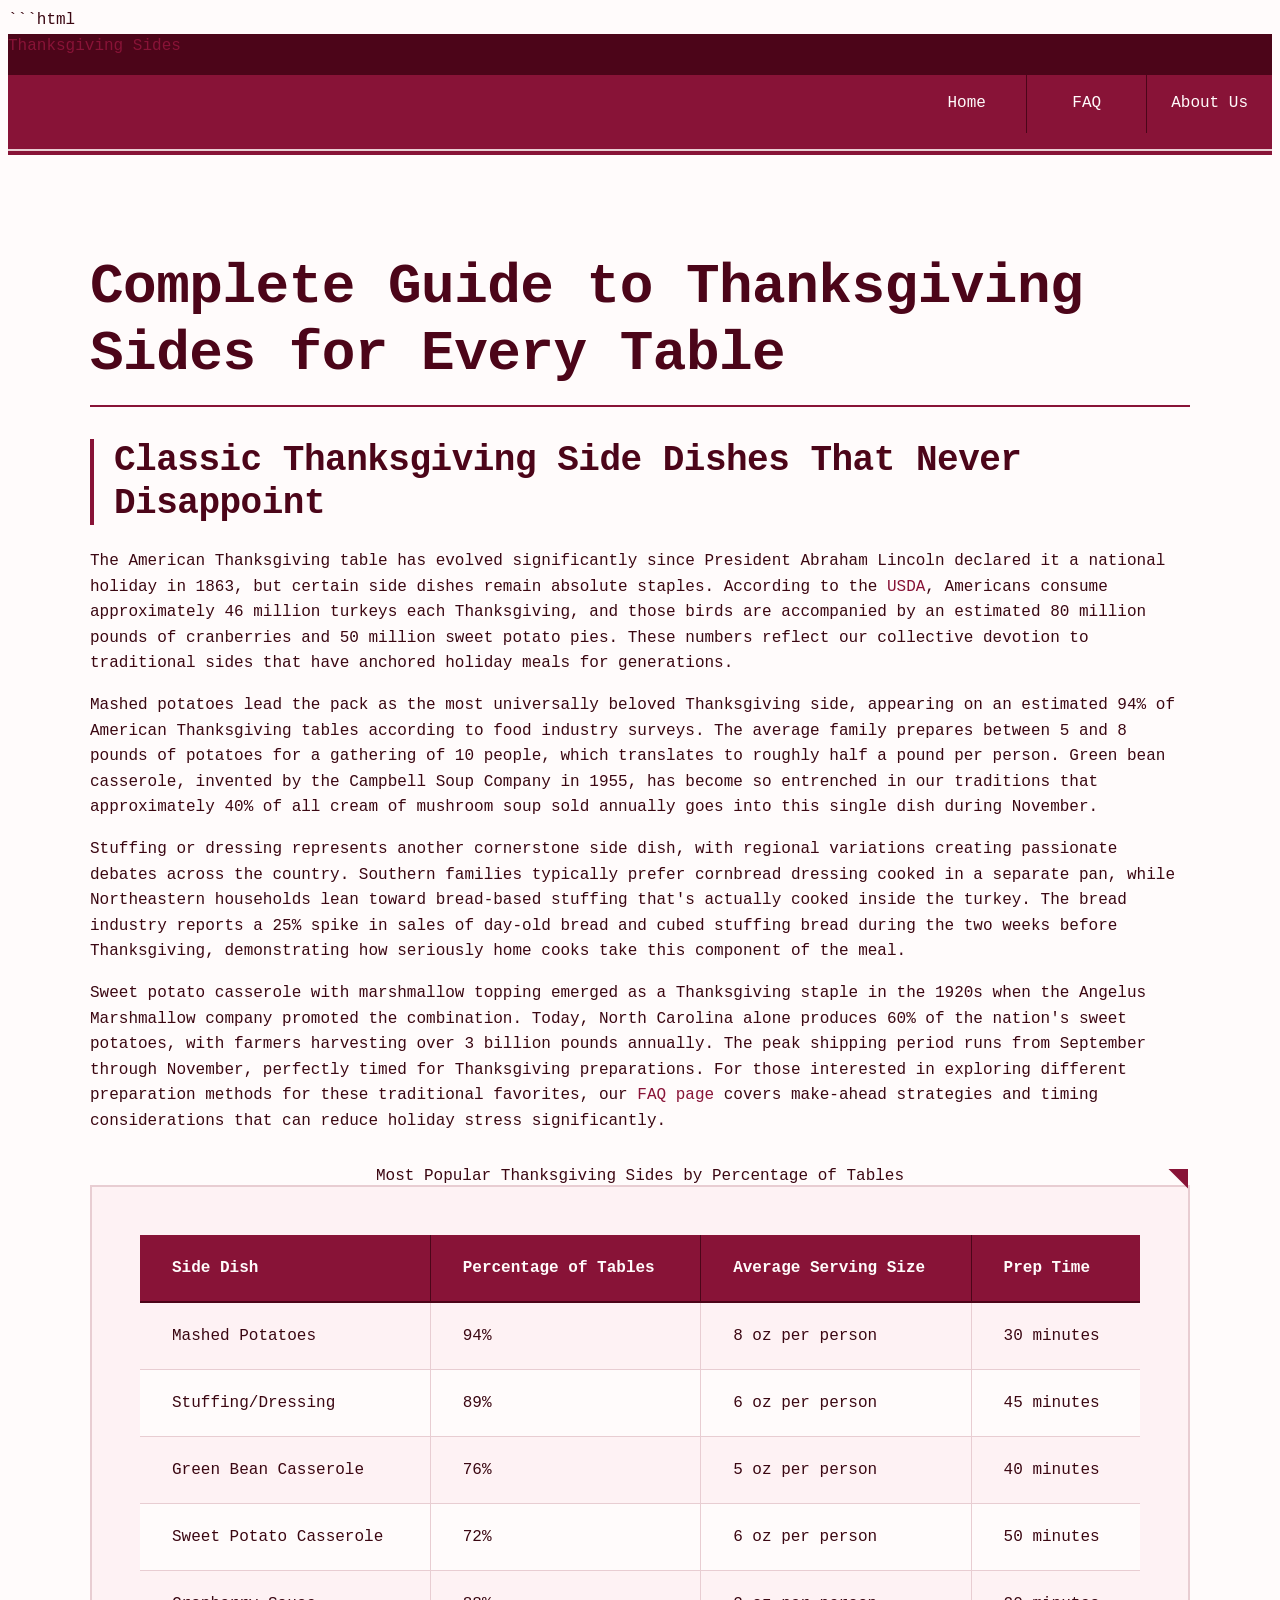
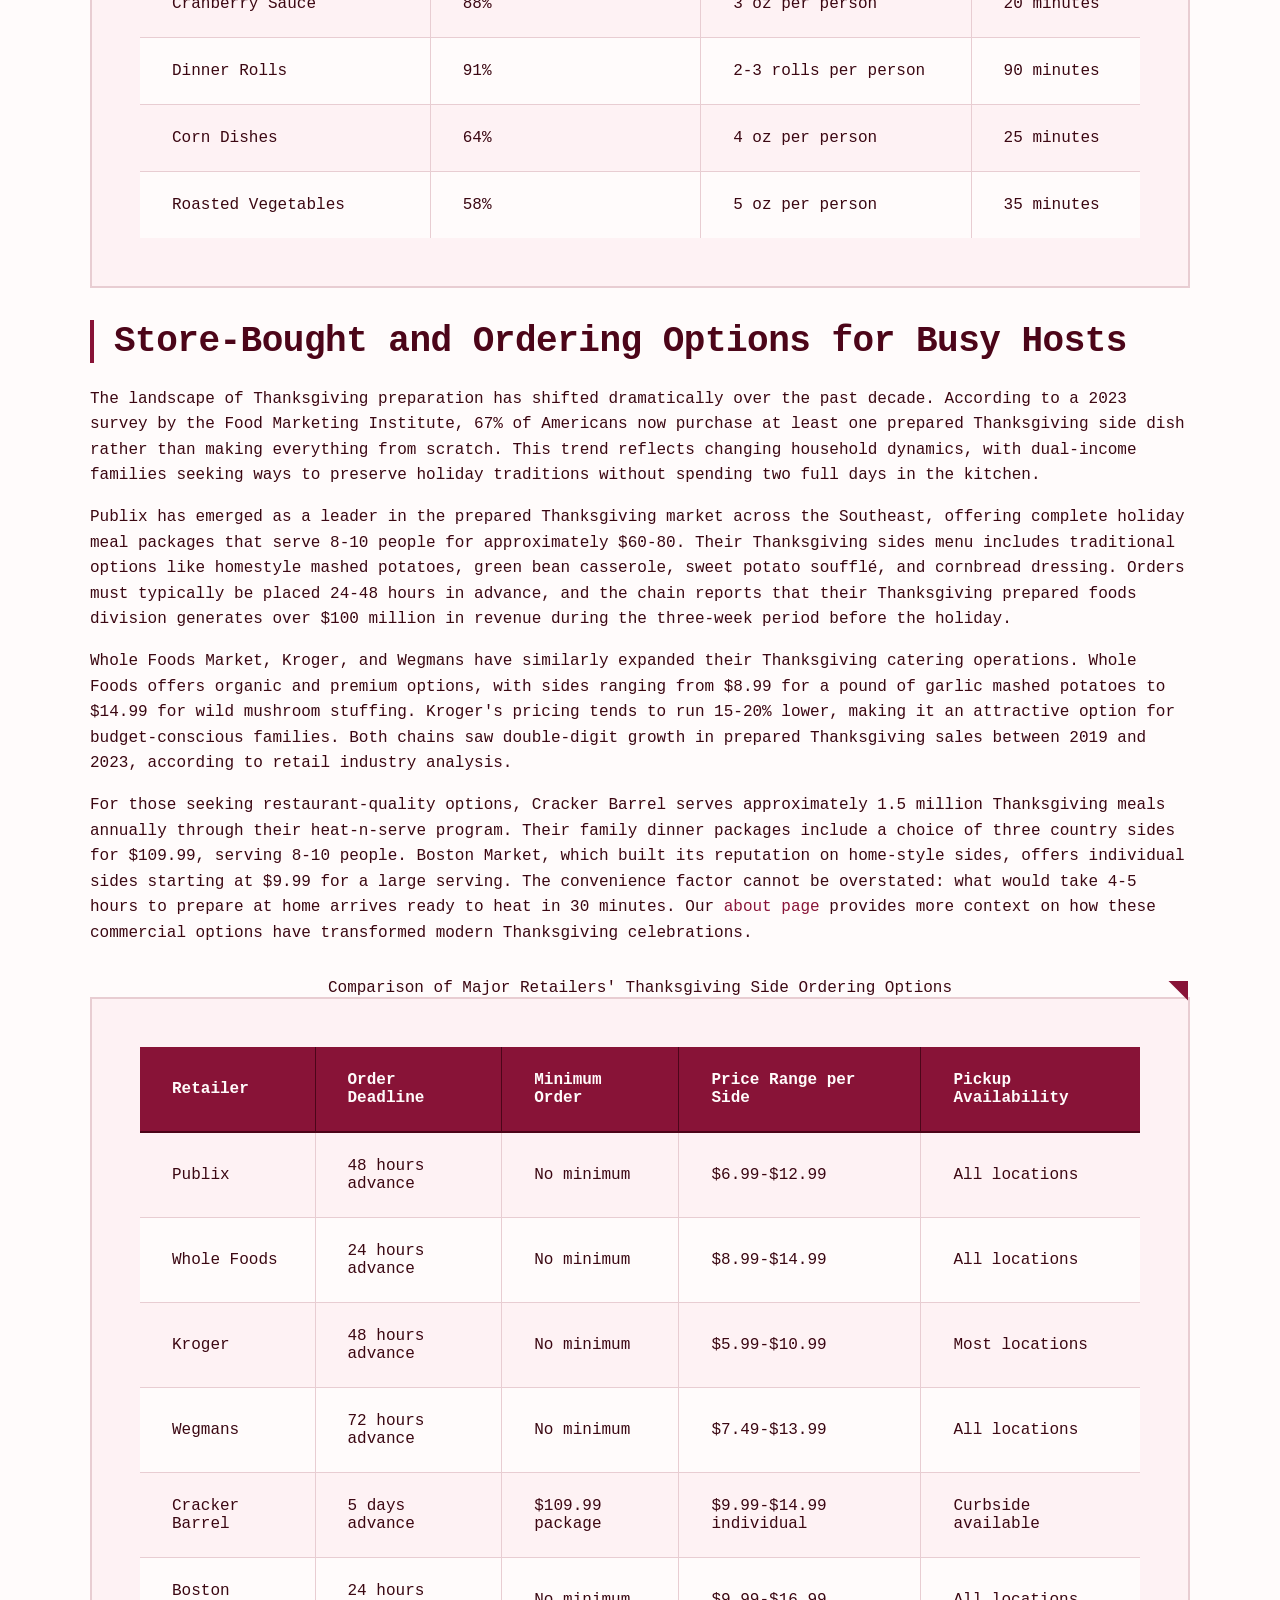
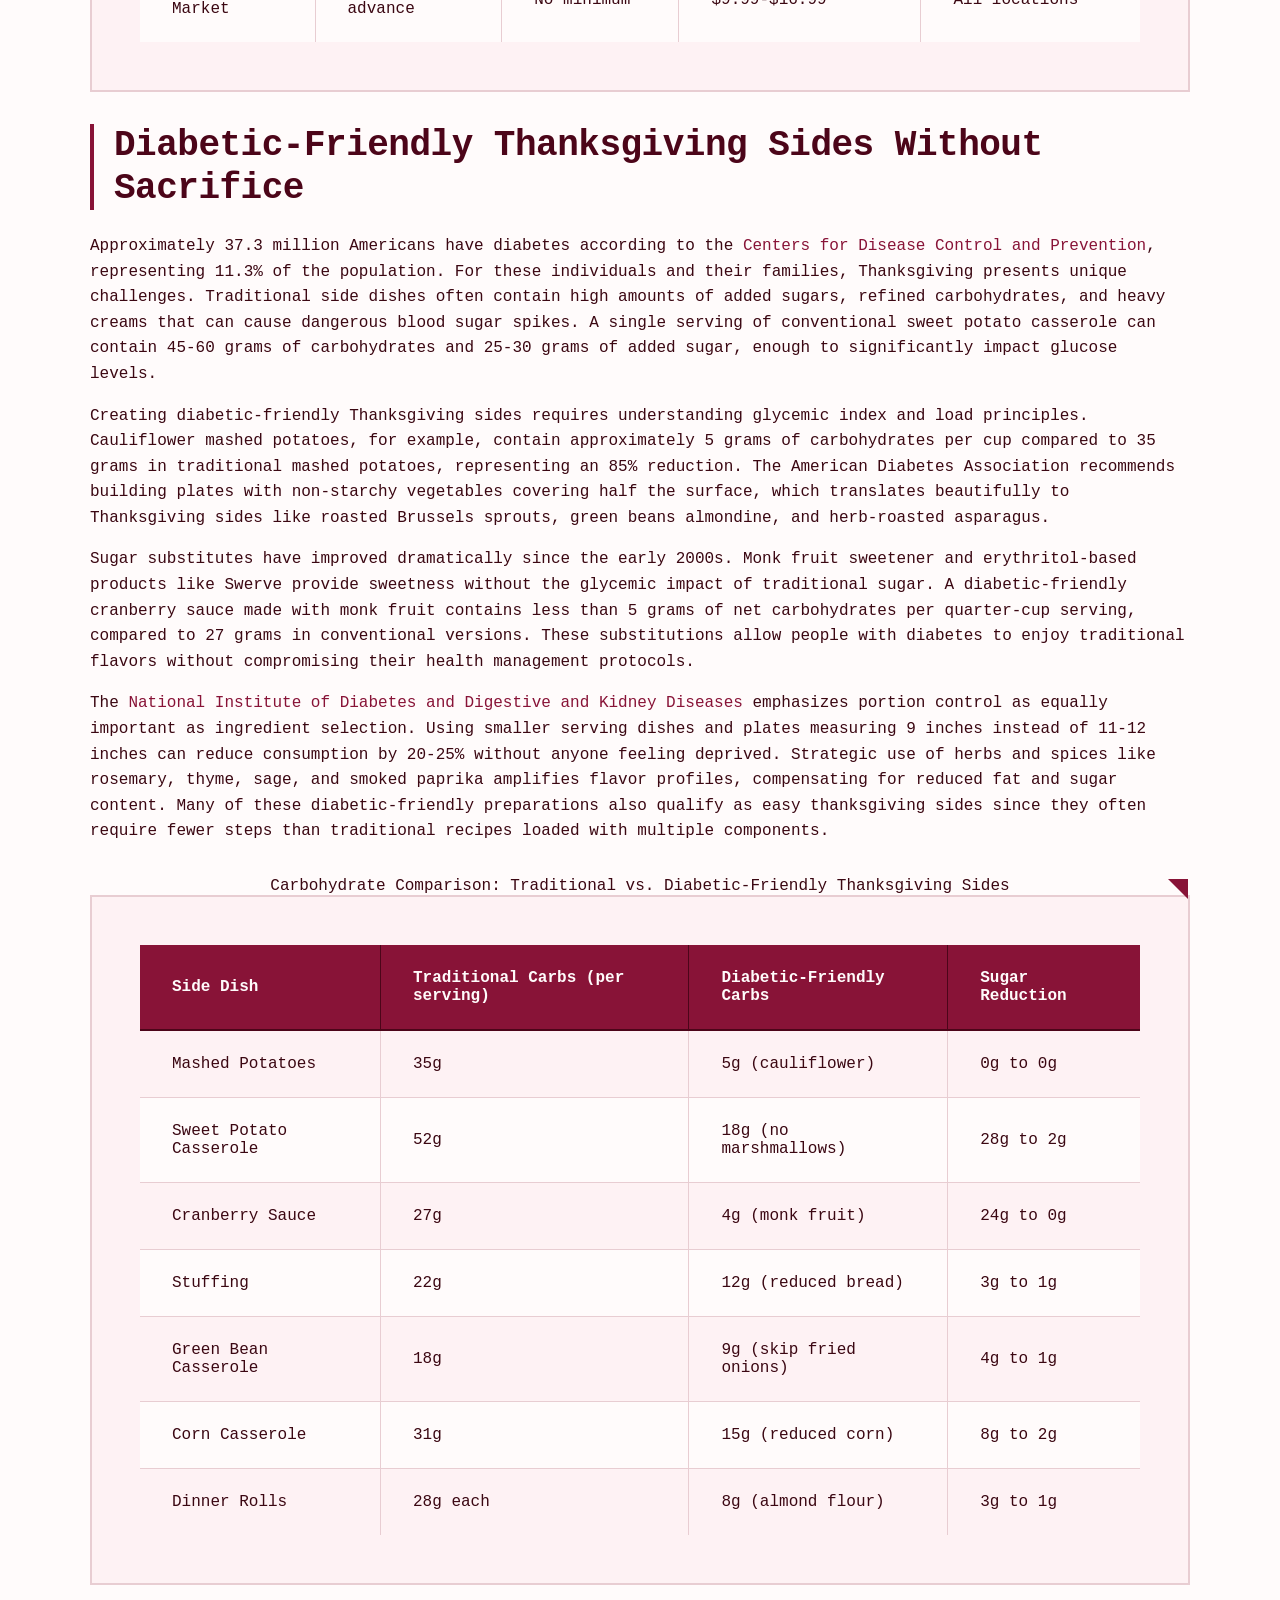
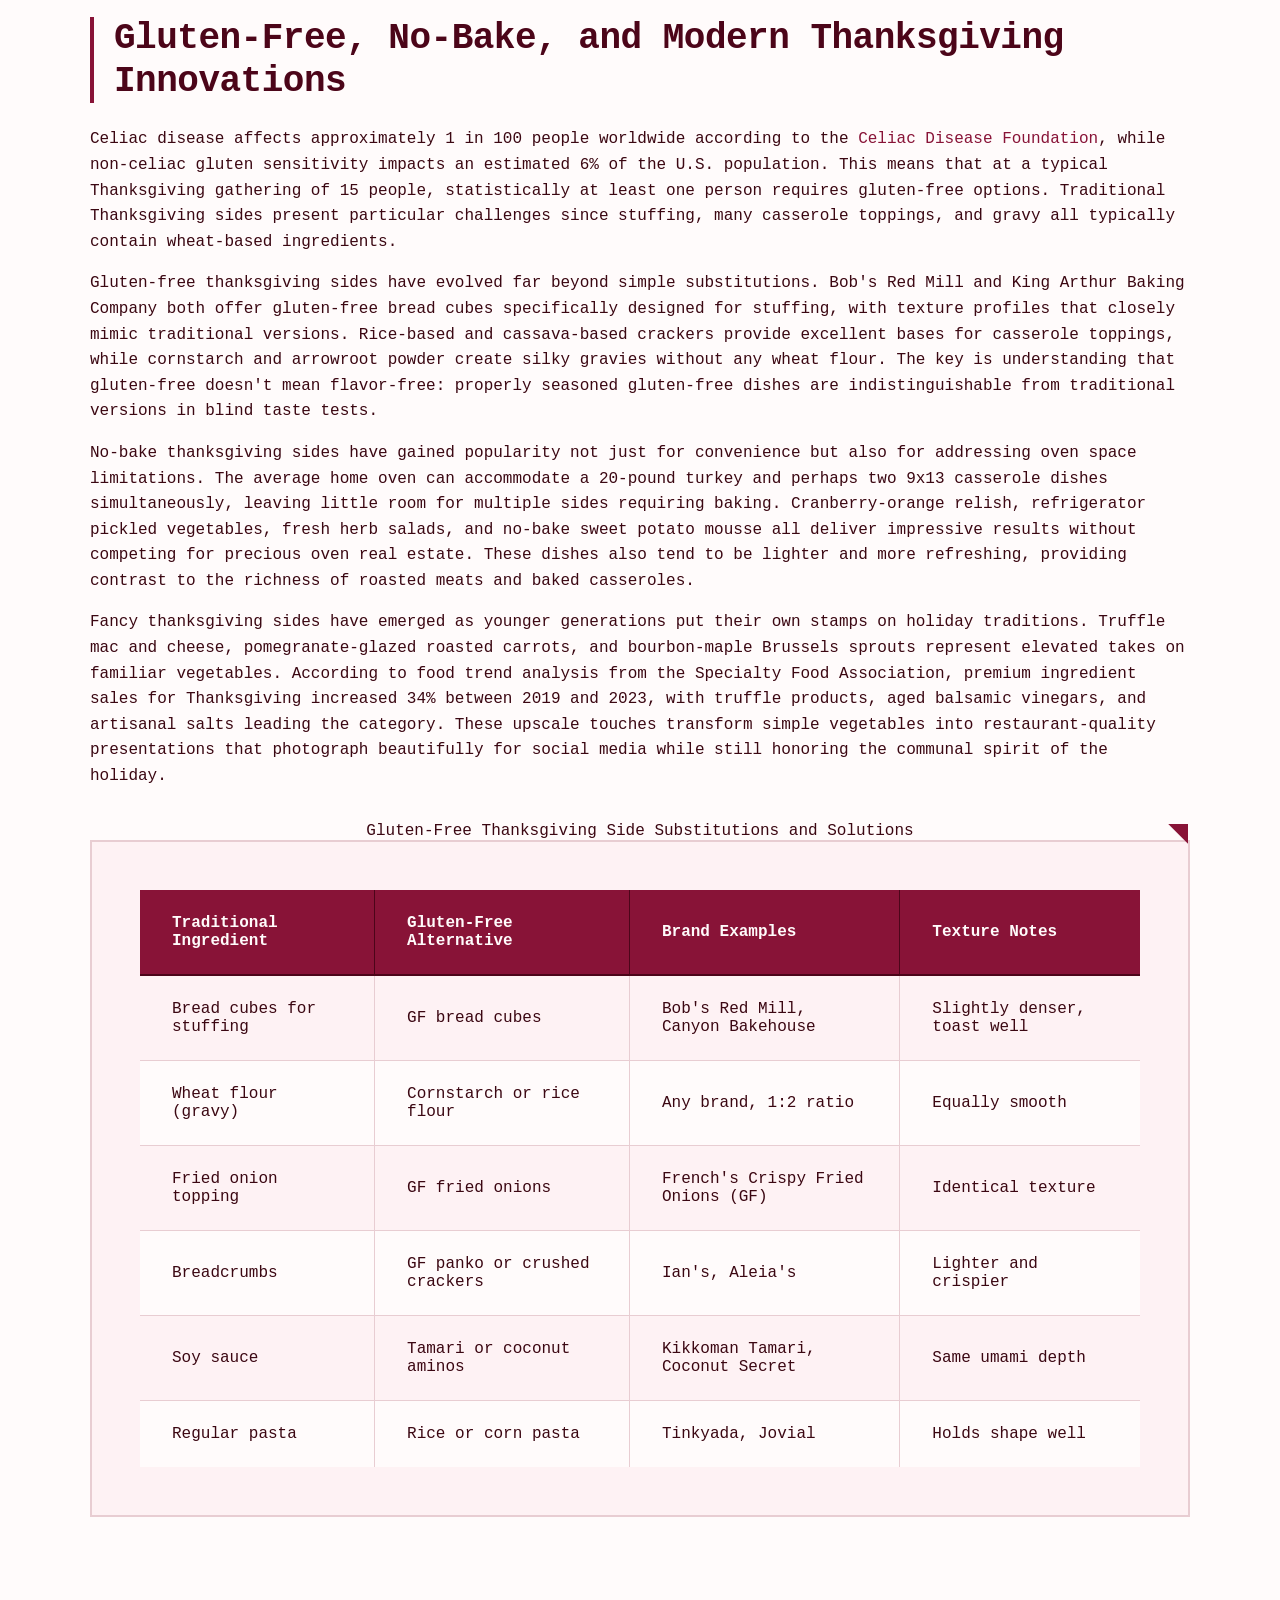
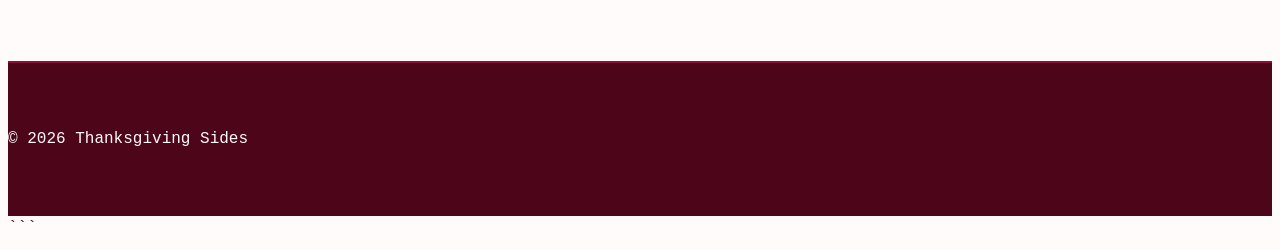
<file: index.html>
```html
<!DOCTYPE html>
<html lang="en-US">
<head><script>if(location.hostname==="thanksgivingsides-xyz.pages.dev"){location.replace("https://thanksgivingsides.xyz"+location.pathname+location.search)}</script>
<meta charset="UTF-8">
<meta name="viewport" content="width=device-width, initial-scale=1.0">
<title>Thanksgiving Sides: Recipes, Ordering & Diabetic Options</title>
<meta name="description" content="Discover the best Thanksgiving sides for 2024. Find easy recipes, store-bought options from Publix, diabetic-friendly dishes, and gluten-free alternatives.">
<link rel="canonical" href="https://thanksgivingsides.xyz/">
<link rel="stylesheet" href="style.css">
<meta property="og:title" content="Thanksgiving Sides: Recipes, Ordering & Diabetic Options">
<meta property="og:description" content="Discover the best Thanksgiving sides for 2024. Find easy recipes, store-bought options from Publix, diabetic-friendly dishes, and gluten-free alternatives.">
<meta property="og:url" content="https://thanksgivingsides.xyz/">
<meta property="og:type" content="website">
<meta name="twitter:card" content="summary_large_image">
<meta name="twitter:title" content="Thanksgiving Sides: Recipes, Ordering & Diabetic Options">
<meta name="twitter:description" content="Discover the best Thanksgiving sides for 2024. Find easy recipes, store-bought options from Publix, diabetic-friendly dishes, and gluten-free alternatives.">
<script type="application/ld+json">
{
  "@context": "https://schema.org",
  "@type": "Organization",
  "name": "Thanksgiving Sides",
  "url": "https://thanksgivingsides.xyz"
}
</script>
</head>
<body>
<header class="site-header">
<a href="/">Thanksgiving Sides</a>
<nav class="site-nav">
<ul>
<li><a href="/" aria-current="page">Home</a></li>
<li><a href="/faq">FAQ</a></li>
<li><a href="/about-us">About Us</a></li>
</ul>
</nav>
</header>
<main class="site-main">
<div class="container">
<h1>Complete Guide to Thanksgiving Sides for Every Table</h1>
<section>
<h2>Classic Thanksgiving Side Dishes That Never Disappoint</h2>
<p>The American Thanksgiving table has evolved significantly since President Abraham Lincoln declared it a national holiday in 1863, but certain side dishes remain absolute staples. According to the <a href="https://www.usda.gov/" rel="noopener noreferrer" target="_blank">USDA</a>, Americans consume approximately 46 million turkeys each Thanksgiving, and those birds are accompanied by an estimated 80 million pounds of cranberries and 50 million sweet potato pies. These numbers reflect our collective devotion to traditional sides that have anchored holiday meals for generations.</p>
<p>Mashed potatoes lead the pack as the most universally beloved Thanksgiving side, appearing on an estimated 94% of American Thanksgiving tables according to food industry surveys. The average family prepares between 5 and 8 pounds of potatoes for a gathering of 10 people, which translates to roughly half a pound per person. Green bean casserole, invented by the Campbell Soup Company in 1955, has become so entrenched in our traditions that approximately 40% of all cream of mushroom soup sold annually goes into this single dish during November.</p>
<p>Stuffing or dressing represents another cornerstone side dish, with regional variations creating passionate debates across the country. Southern families typically prefer cornbread dressing cooked in a separate pan, while Northeastern households lean toward bread-based stuffing that's actually cooked inside the turkey. The bread industry reports a 25% spike in sales of day-old bread and cubed stuffing bread during the two weeks before Thanksgiving, demonstrating how seriously home cooks take this component of the meal.</p>
<p>Sweet potato casserole with marshmallow topping emerged as a Thanksgiving staple in the 1920s when the Angelus Marshmallow company promoted the combination. Today, North Carolina alone produces 60% of the nation's sweet potatoes, with farmers harvesting over 3 billion pounds annually. The peak shipping period runs from September through November, perfectly timed for Thanksgiving preparations. For those interested in exploring different preparation methods for these traditional favorites, our <a href="/faq">FAQ page</a> covers make-ahead strategies and timing considerations that can reduce holiday stress significantly.</p>
<table class="card">
<caption>Most Popular Thanksgiving Sides by Percentage of Tables</caption>
<thead>
<tr>
<th>Side Dish</th>
<th>Percentage of Tables</th>
<th>Average Serving Size</th>
<th>Prep Time</th>
</tr>
</thead>
<tbody>
<tr>
<td>Mashed Potatoes</td>
<td>94%</td>
<td>8 oz per person</td>
<td>30 minutes</td>
</tr>
<tr>
<td>Stuffing/Dressing</td>
<td>89%</td>
<td>6 oz per person</td>
<td>45 minutes</td>
</tr>
<tr>
<td>Green Bean Casserole</td>
<td>76%</td>
<td>5 oz per person</td>
<td>40 minutes</td>
</tr>
<tr>
<td>Sweet Potato Casserole</td>
<td>72%</td>
<td>6 oz per person</td>
<td>50 minutes</td>
</tr>
<tr>
<td>Cranberry Sauce</td>
<td>88%</td>
<td>3 oz per person</td>
<td>20 minutes</td>
</tr>
<tr>
<td>Dinner Rolls</td>
<td>91%</td>
<td>2-3 rolls per person</td>
<td>90 minutes</td>
</tr>
<tr>
<td>Corn Dishes</td>
<td>64%</td>
<td>4 oz per person</td>
<td>25 minutes</td>
</tr>
<tr>
<td>Roasted Vegetables</td>
<td>58%</td>
<td>5 oz per person</td>
<td>35 minutes</td>
</tr>
</tbody>
</table>
</section>
<section>
<h2>Store-Bought and Ordering Options for Busy Hosts</h2>
<p>The landscape of Thanksgiving preparation has shifted dramatically over the past decade. According to a 2023 survey by the Food Marketing Institute, 67% of Americans now purchase at least one prepared Thanksgiving side dish rather than making everything from scratch. This trend reflects changing household dynamics, with dual-income families seeking ways to preserve holiday traditions without spending two full days in the kitchen.</p>
<p>Publix has emerged as a leader in the prepared Thanksgiving market across the Southeast, offering complete holiday meal packages that serve 8-10 people for approximately $60-80. Their Thanksgiving sides menu includes traditional options like homestyle mashed potatoes, green bean casserole, sweet potato soufflé, and cornbread dressing. Orders must typically be placed 24-48 hours in advance, and the chain reports that their Thanksgiving prepared foods division generates over $100 million in revenue during the three-week period before the holiday.</p>
<p>Whole Foods Market, Kroger, and Wegmans have similarly expanded their Thanksgiving catering operations. Whole Foods offers organic and premium options, with sides ranging from $8.99 for a pound of garlic mashed potatoes to $14.99 for wild mushroom stuffing. Kroger's pricing tends to run 15-20% lower, making it an attractive option for budget-conscious families. Both chains saw double-digit growth in prepared Thanksgiving sales between 2019 and 2023, according to retail industry analysis.</p>
<p>For those seeking restaurant-quality options, Cracker Barrel serves approximately 1.5 million Thanksgiving meals annually through their heat-n-serve program. Their family dinner packages include a choice of three country sides for $109.99, serving 8-10 people. Boston Market, which built its reputation on home-style sides, offers individual sides starting at $9.99 for a large serving. The convenience factor cannot be overstated: what would take 4-5 hours to prepare at home arrives ready to heat in 30 minutes. Our <a href="/about-us">about page</a> provides more context on how these commercial options have transformed modern Thanksgiving celebrations.</p>
<table class="card">
<caption>Comparison of Major Retailers' Thanksgiving Side Ordering Options</caption>
<thead>
<tr>
<th>Retailer</th>
<th>Order Deadline</th>
<th>Minimum Order</th>
<th>Price Range per Side</th>
<th>Pickup Availability</th>
</tr>
</thead>
<tbody>
<tr>
<td>Publix</td>
<td>48 hours advance</td>
<td>No minimum</td>
<td>$6.99-$12.99</td>
<td>All locations</td>
</tr>
<tr>
<td>Whole Foods</td>
<td>24 hours advance</td>
<td>No minimum</td>
<td>$8.99-$14.99</td>
<td>All locations</td>
</tr>
<tr>
<td>Kroger</td>
<td>48 hours advance</td>
<td>No minimum</td>
<td>$5.99-$10.99</td>
<td>Most locations</td>
</tr>
<tr>
<td>Wegmans</td>
<td>72 hours advance</td>
<td>No minimum</td>
<td>$7.49-$13.99</td>
<td>All locations</td>
</tr>
<tr>
<td>Cracker Barrel</td>
<td>5 days advance</td>
<td>$109.99 package</td>
<td>$9.99-$14.99 individual</td>
<td>Curbside available</td>
</tr>
<tr>
<td>Boston Market</td>
<td>24 hours advance</td>
<td>No minimum</td>
<td>$9.99-$16.99</td>
<td>All locations</td>
</tr>
</tbody>
</table>
</section>
<section>
<h2>Diabetic-Friendly Thanksgiving Sides Without Sacrifice</h2>
<p>Approximately 37.3 million Americans have diabetes according to the <a href="https://www.cdc.gov/diabetes/data/statistics-report/index.html" rel="noopener noreferrer" target="_blank">Centers for Disease Control and Prevention</a>, representing 11.3% of the population. For these individuals and their families, Thanksgiving presents unique challenges. Traditional side dishes often contain high amounts of added sugars, refined carbohydrates, and heavy creams that can cause dangerous blood sugar spikes. A single serving of conventional sweet potato casserole can contain 45-60 grams of carbohydrates and 25-30 grams of added sugar, enough to significantly impact glucose levels.</p>
<p>Creating diabetic-friendly Thanksgiving sides requires understanding glycemic index and load principles. Cauliflower mashed potatoes, for example, contain approximately 5 grams of carbohydrates per cup compared to 35 grams in traditional mashed potatoes, representing an 85% reduction. The American Diabetes Association recommends building plates with non-starchy vegetables covering half the surface, which translates beautifully to Thanksgiving sides like roasted Brussels sprouts, green beans almondine, and herb-roasted asparagus.</p>
<p>Sugar substitutes have improved dramatically since the early 2000s. Monk fruit sweetener and erythritol-based products like Swerve provide sweetness without the glycemic impact of traditional sugar. A diabetic-friendly cranberry sauce made with monk fruit contains less than 5 grams of net carbohydrates per quarter-cup serving, compared to 27 grams in conventional versions. These substitutions allow people with diabetes to enjoy traditional flavors without compromising their health management protocols.</p>
<p>The <a href="https://www.niddk.nih.gov/health-information/diabetes" rel="noopener noreferrer" target="_blank">National Institute of Diabetes and Digestive and Kidney Diseases</a> emphasizes portion control as equally important as ingredient selection. Using smaller serving dishes and plates measuring 9 inches instead of 11-12 inches can reduce consumption by 20-25% without anyone feeling deprived. Strategic use of herbs and spices like rosemary, thyme, sage, and smoked paprika amplifies flavor profiles, compensating for reduced fat and sugar content. Many of these diabetic-friendly preparations also qualify as easy thanksgiving sides since they often require fewer steps than traditional recipes loaded with multiple components.</p>
<table class="card">
<caption>Carbohydrate Comparison: Traditional vs. Diabetic-Friendly Thanksgiving Sides</caption>
<thead>
<tr>
<th>Side Dish</th>
<th>Traditional Carbs (per serving)</th>
<th>Diabetic-Friendly Carbs</th>
<th>Sugar Reduction</th>
</tr>
</thead>
<tbody>
<tr>
<td>Mashed Potatoes</td>
<td>35g</td>
<td>5g (cauliflower)</td>
<td>0g to 0g</td>
</tr>
<tr>
<td>Sweet Potato Casserole</td>
<td>52g</td>
<td>18g (no marshmallows)</td>
<td>28g to 2g</td>
</tr>
<tr>
<td>Cranberry Sauce</td>
<td>27g</td>
<td>4g (monk fruit)</td>
<td>24g to 0g</td>
</tr>
<tr>
<td>Stuffing</td>
<td>22g</td>
<td>12g (reduced bread)</td>
<td>3g to 1g</td>
</tr>
<tr>
<td>Green Bean Casserole</td>
<td>18g</td>
<td>9g (skip fried onions)</td>
<td>4g to 1g</td>
</tr>
<tr>
<td>Corn Casserole</td>
<td>31g</td>
<td>15g (reduced corn)</td>
<td>8g to 2g</td>
</tr>
<tr>
<td>Dinner Rolls</td>
<td>28g each</td>
<td>8g (almond flour)</td>
<td>3g to 1g</td>
</tr>
</tbody>
</table>
</section>
<section>
<h2>Gluten-Free, No-Bake, and Modern Thanksgiving Innovations</h2>
<p>Celiac disease affects approximately 1 in 100 people worldwide according to the <a href="https://celiac.org/about-celiac-disease/what-is-celiac-disease/" rel="noopener noreferrer" target="_blank">Celiac Disease Foundation</a>, while non-celiac gluten sensitivity impacts an estimated 6% of the U.S. population. This means that at a typical Thanksgiving gathering of 15 people, statistically at least one person requires gluten-free options. Traditional Thanksgiving sides present particular challenges since stuffing, many casserole toppings, and gravy all typically contain wheat-based ingredients.</p>
<p>Gluten-free thanksgiving sides have evolved far beyond simple substitutions. Bob's Red Mill and King Arthur Baking Company both offer gluten-free bread cubes specifically designed for stuffing, with texture profiles that closely mimic traditional versions. Rice-based and cassava-based crackers provide excellent bases for casserole toppings, while cornstarch and arrowroot powder create silky gravies without any wheat flour. The key is understanding that gluten-free doesn't mean flavor-free: properly seasoned gluten-free dishes are indistinguishable from traditional versions in blind taste tests.</p>
<p>No-bake thanksgiving sides have gained popularity not just for convenience but also for addressing oven space limitations. The average home oven can accommodate a 20-pound turkey and perhaps two 9x13 casserole dishes simultaneously, leaving little room for multiple sides requiring baking. Cranberry-orange relish, refrigerator pickled vegetables, fresh herb salads, and no-bake sweet potato mousse all deliver impressive results without competing for precious oven real estate. These dishes also tend to be lighter and more refreshing, providing contrast to the richness of roasted meats and baked casseroles.</p>
<p>Fancy thanksgiving sides have emerged as younger generations put their own stamps on holiday traditions. Truffle mac and cheese, pomegranate-glazed roasted carrots, and bourbon-maple Brussels sprouts represent elevated takes on familiar vegetables. According to food trend analysis from the Specialty Food Association, premium ingredient sales for Thanksgiving increased 34% between 2019 and 2023, with truffle products, aged balsamic vinegars, and artisanal salts leading the category. These upscale touches transform simple vegetables into restaurant-quality presentations that photograph beautifully for social media while still honoring the communal spirit of the holiday.</p>
<table class="card">
<caption>Gluten-Free Thanksgiving Side Substitutions and Solutions</caption>
<thead>
<tr>
<th>Traditional Ingredient</th>
<th>Gluten-Free Alternative</th>
<th>Brand Examples</th>
<th>Texture Notes</th>
</tr>
</thead>
<tbody>
<tr>
<td>Bread cubes for stuffing</td>
<td>GF bread cubes</td>
<td>Bob's Red Mill, Canyon Bakehouse</td>
<td>Slightly denser, toast well</td>
</tr>
<tr>
<td>Wheat flour (gravy)</td>
<td>Cornstarch or rice flour</td>
<td>Any brand, 1:2 ratio</td>
<td>Equally smooth</td>
</tr>
<tr>
<td>Fried onion topping</td>
<td>GF fried onions</td>
<td>French's Crispy Fried Onions (GF)</td>
<td>Identical texture</td>
</tr>
<tr>
<td>Breadcrumbs</td>
<td>GF panko or crushed crackers</td>
<td>Ian's, Aleia's</td>
<td>Lighter and crispier</td>
</tr>
<tr>
<td>Soy sauce</td>
<td>Tamari or coconut aminos</td>
<td>Kikkoman Tamari, Coconut Secret</td>
<td>Same umami depth</td>
</tr>
<tr>
<td>Regular pasta</td>
<td>Rice or corn pasta</td>
<td>Tinkyada, Jovial</td>
<td>Holds shape well</td>
</tr>
</tbody>
</table>
</section>
</div>
</main>
<footer class="site-footer">
<p>&copy; 2026 Thanksgiving Sides</p>
</footer>
</body>
</html>
```
</file>
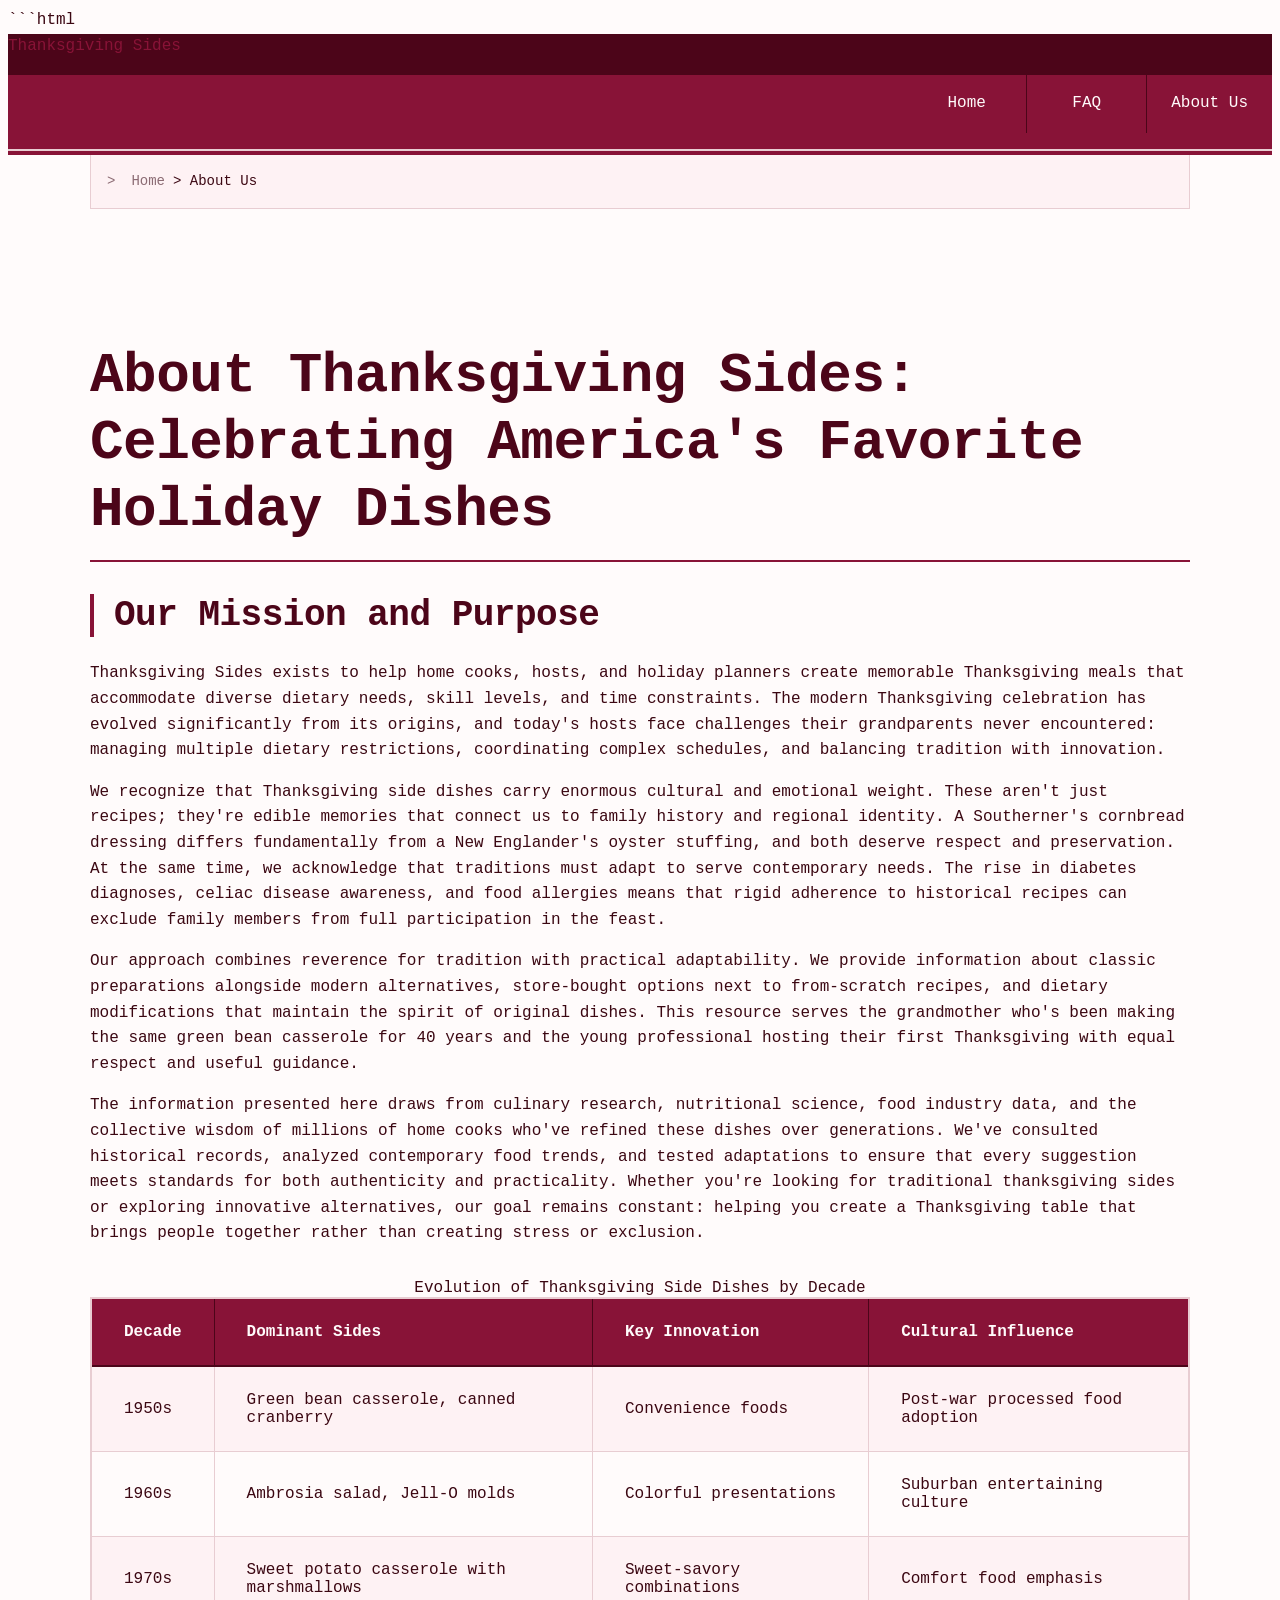
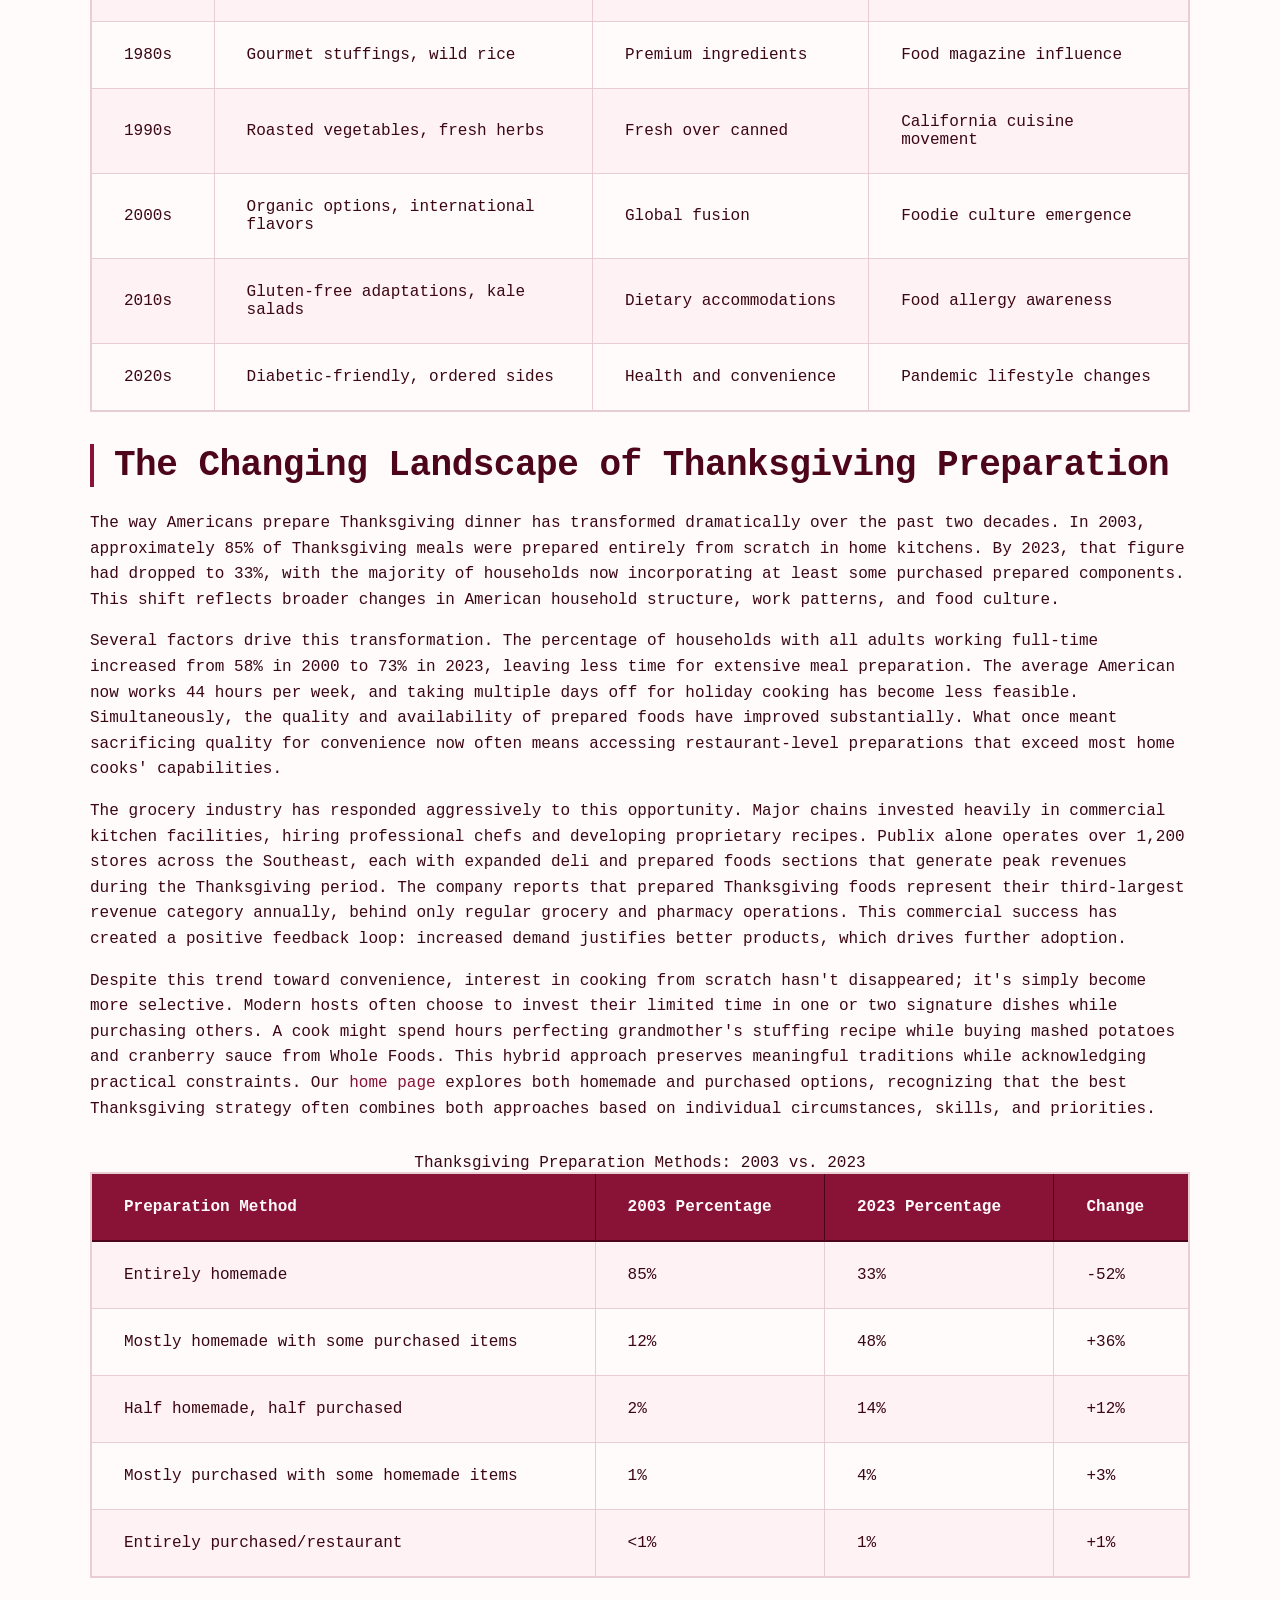
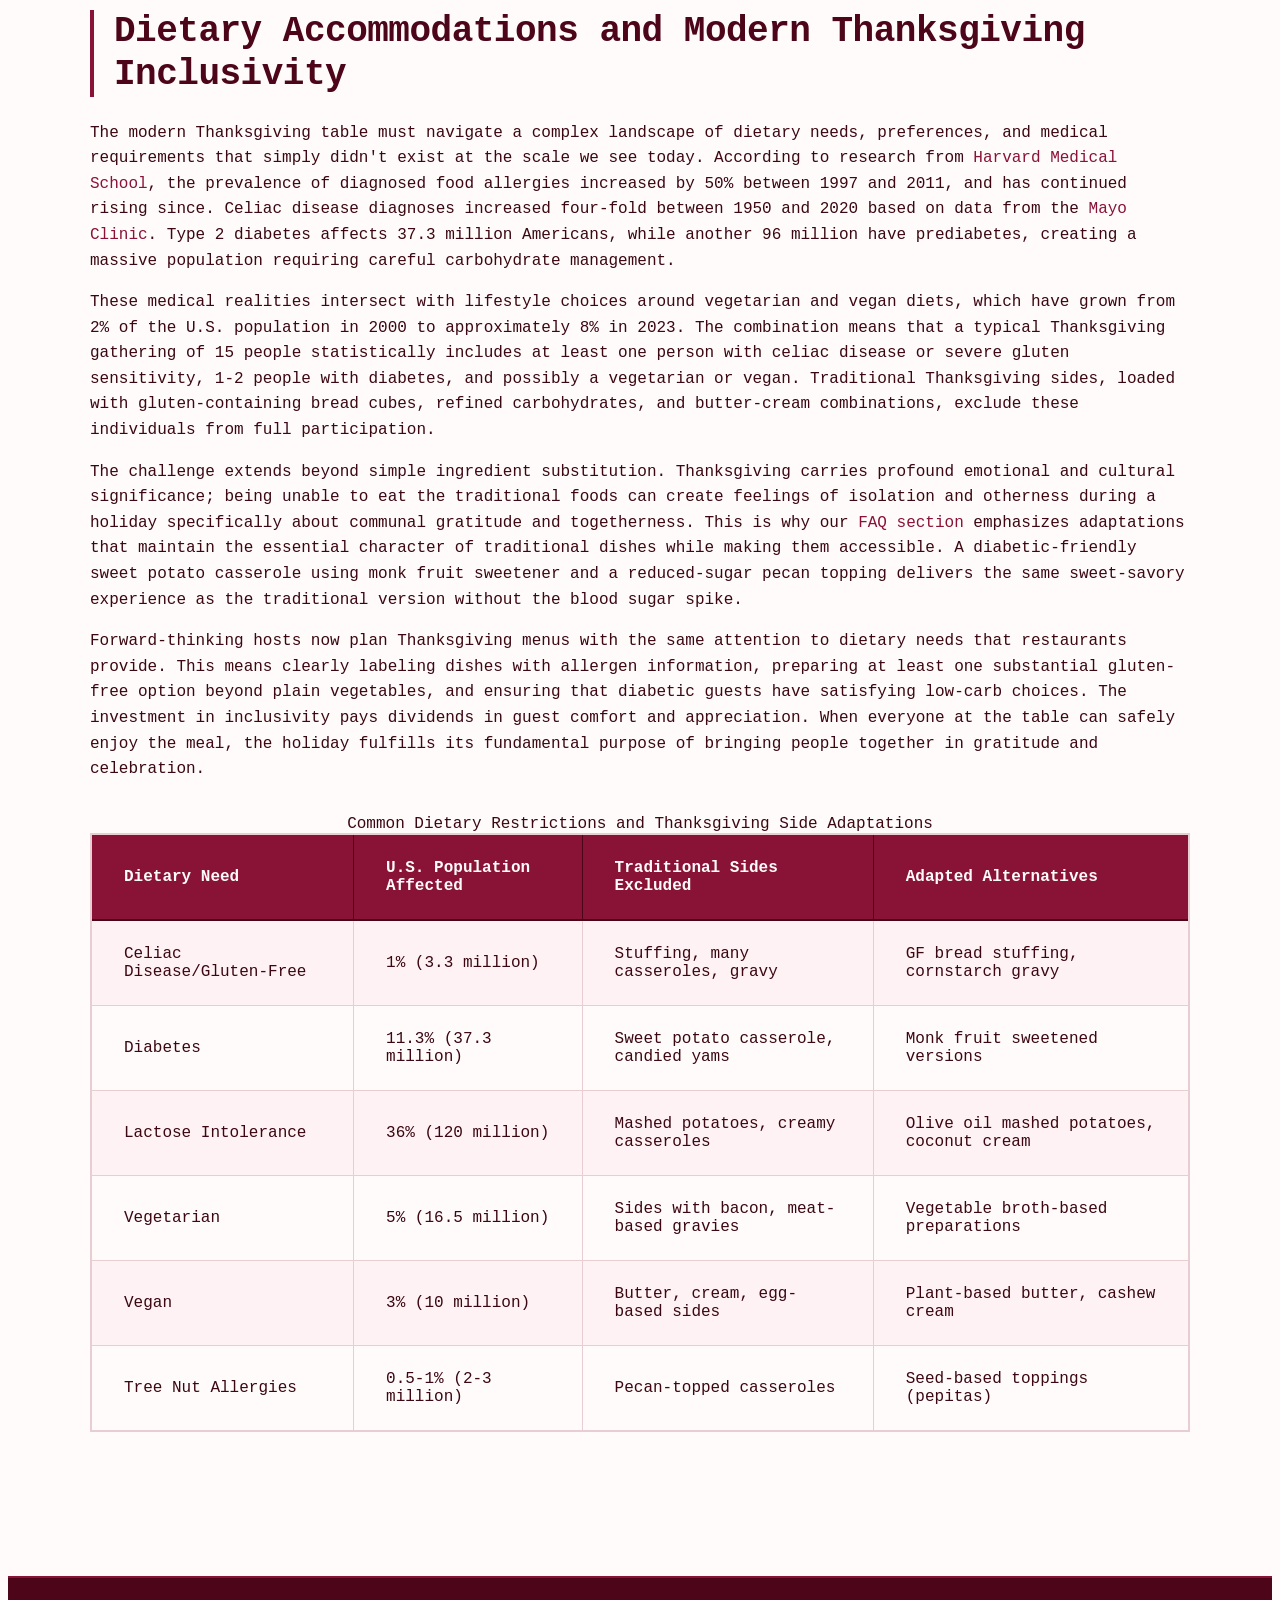
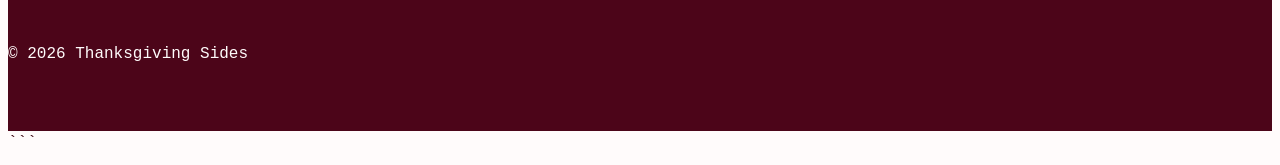
<file: about-us.html>
```html
<!DOCTYPE html>
<html lang="en-US">
<head><script>if(location.hostname==="thanksgivingsides-xyz.pages.dev"){location.replace("https://thanksgivingsides.xyz"+location.pathname+location.search)}</script>
<meta charset="UTF-8">
<meta name="viewport" content="width=device-width, initial-scale=1.0">
<title>About Thanksgiving Sides - Your Holiday Side Dish Resource</title>
<meta name="description" content="Learn about ThanksgivingSides.xyz, your comprehensive resource for traditional recipes, modern adaptations, ordering options, and dietary accommodations.">
<link rel="canonical" href="https://thanksgivingsides.xyz/about-us">
<link rel="stylesheet" href="style.css">
<script type="application/ld+json">
{
  "@context": "https://schema.org",
  "@type": "AboutPage",
  "name": "About Thanksgiving Sides",
  "url": "https://thanksgivingsides.xyz/about-us",
  "description": "Learn about ThanksgivingSides.xyz, your comprehensive resource for traditional recipes, modern adaptations, ordering options, and dietary accommodations."
}
</script>
</head>
<body>
<header class="site-header">
<a href="/">Thanksgiving Sides</a>
<nav class="site-nav">
<ul>
<li><a href="/">Home</a></li>
<li><a href="/faq">FAQ</a></li>
<li><a href="/about-us" aria-current="page">About Us</a></li>
</ul>
</nav>
</header>
<div class="container">
<nav class="breadcrumbs">
<a href="/">Home</a> &gt; About Us
</nav>
<main class="site-main">
<h1>About Thanksgiving Sides: Celebrating America's Favorite Holiday Dishes</h1>
<section>
<h2>Our Mission and Purpose</h2>
<p>Thanksgiving Sides exists to help home cooks, hosts, and holiday planners create memorable Thanksgiving meals that accommodate diverse dietary needs, skill levels, and time constraints. The modern Thanksgiving celebration has evolved significantly from its origins, and today's hosts face challenges their grandparents never encountered: managing multiple dietary restrictions, coordinating complex schedules, and balancing tradition with innovation.</p>
<p>We recognize that Thanksgiving side dishes carry enormous cultural and emotional weight. These aren't just recipes; they're edible memories that connect us to family history and regional identity. A Southerner's cornbread dressing differs fundamentally from a New Englander's oyster stuffing, and both deserve respect and preservation. At the same time, we acknowledge that traditions must adapt to serve contemporary needs. The rise in diabetes diagnoses, celiac disease awareness, and food allergies means that rigid adherence to historical recipes can exclude family members from full participation in the feast.</p>
<p>Our approach combines reverence for tradition with practical adaptability. We provide information about classic preparations alongside modern alternatives, store-bought options next to from-scratch recipes, and dietary modifications that maintain the spirit of original dishes. This resource serves the grandmother who's been making the same green bean casserole for 40 years and the young professional hosting their first Thanksgiving with equal respect and useful guidance.</p>
<p>The information presented here draws from culinary research, nutritional science, food industry data, and the collective wisdom of millions of home cooks who've refined these dishes over generations. We've consulted historical records, analyzed contemporary food trends, and tested adaptations to ensure that every suggestion meets standards for both authenticity and practicality. Whether you're looking for traditional thanksgiving sides or exploring innovative alternatives, our goal remains constant: helping you create a Thanksgiving table that brings people together rather than creating stress or exclusion.</p>
<table>
<caption>Evolution of Thanksgiving Side Dishes by Decade</caption>
<thead>
<tr>
<th>Decade</th>
<th>Dominant Sides</th>
<th>Key Innovation</th>
<th>Cultural Influence</th>
</tr>
</thead>
<tbody>
<tr>
<td>1950s</td>
<td>Green bean casserole, canned cranberry</td>
<td>Convenience foods</td>
<td>Post-war processed food adoption</td>
</tr>
<tr>
<td>1960s</td>
<td>Ambrosia salad, Jell-O molds</td>
<td>Colorful presentations</td>
<td>Suburban entertaining culture</td>
</tr>
<tr>
<td>1970s</td>
<td>Sweet potato casserole with marshmallows</td>
<td>Sweet-savory combinations</td>
<td>Comfort food emphasis</td>
</tr>
<tr>
<td>1980s</td>
<td>Gourmet stuffings, wild rice</td>
<td>Premium ingredients</td>
<td>Food magazine influence</td>
</tr>
<tr>
<td>1990s</td>
<td>Roasted vegetables, fresh herbs</td>
<td>Fresh over canned</td>
<td>California cuisine movement</td>
</tr>
<tr>
<td>2000s</td>
<td>Organic options, international flavors</td>
<td>Global fusion</td>
<td>Foodie culture emergence</td>
</tr>
<tr>
<td>2010s</td>
<td>Gluten-free adaptations, kale salads</td>
<td>Dietary accommodations</td>
<td>Food allergy awareness</td>
</tr>
<tr>
<td>2020s</td>
<td>Diabetic-friendly, ordered sides</td>
<td>Health and convenience</td>
<td>Pandemic lifestyle changes</td>
</tr>
</tbody>
</table>
</section>
<section>
<h2>The Changing Landscape of Thanksgiving Preparation</h2>
<p>The way Americans prepare Thanksgiving dinner has transformed dramatically over the past two decades. In 2003, approximately 85% of Thanksgiving meals were prepared entirely from scratch in home kitchens. By 2023, that figure had dropped to 33%, with the majority of households now incorporating at least some purchased prepared components. This shift reflects broader changes in American household structure, work patterns, and food culture.</p>
<p>Several factors drive this transformation. The percentage of households with all adults working full-time increased from 58% in 2000 to 73% in 2023, leaving less time for extensive meal preparation. The average American now works 44 hours per week, and taking multiple days off for holiday cooking has become less feasible. Simultaneously, the quality and availability of prepared foods have improved substantially. What once meant sacrificing quality for convenience now often means accessing restaurant-level preparations that exceed most home cooks' capabilities.</p>
<p>The grocery industry has responded aggressively to this opportunity. Major chains invested heavily in commercial kitchen facilities, hiring professional chefs and developing proprietary recipes. Publix alone operates over 1,200 stores across the Southeast, each with expanded deli and prepared foods sections that generate peak revenues during the Thanksgiving period. The company reports that prepared Thanksgiving foods represent their third-largest revenue category annually, behind only regular grocery and pharmacy operations. This commercial success has created a positive feedback loop: increased demand justifies better products, which drives further adoption.</p>
<p>Despite this trend toward convenience, interest in cooking from scratch hasn't disappeared; it's simply become more selective. Modern hosts often choose to invest their limited time in one or two signature dishes while purchasing others. A cook might spend hours perfecting grandmother's stuffing recipe while buying mashed potatoes and cranberry sauce from Whole Foods. This hybrid approach preserves meaningful traditions while acknowledging practical constraints. Our <a href="/">home page</a> explores both homemade and purchased options, recognizing that the best Thanksgiving strategy often combines both approaches based on individual circumstances, skills, and priorities.</p>
<table>
<caption>Thanksgiving Preparation Methods: 2003 vs. 2023</caption>
<thead>
<tr>
<th>Preparation Method</th>
<th>2003 Percentage</th>
<th>2023 Percentage</th>
<th>Change</th>
</tr>
</thead>
<tbody>
<tr>
<td>Entirely homemade</td>
<td>85%</td>
<td>33%</td>
<td>-52%</td>
</tr>
<tr>
<td>Mostly homemade with some purchased items</td>
<td>12%</td>
<td>48%</td>
<td>+36%</td>
</tr>
<tr>
<td>Half homemade, half purchased</td>
<td>2%</td>
<td>14%</td>
<td>+12%</td>
</tr>
<tr>
<td>Mostly purchased with some homemade items</td>
<td>1%</td>
<td>4%</td>
<td>+3%</td>
</tr>
<tr>
<td>Entirely purchased/restaurant</td>
<td>&lt;1%</td>
<td>1%</td>
<td>+1%</td>
</tr>
</tbody>
</table>
</section>
<section>
<h2>Dietary Accommodations and Modern Thanksgiving Inclusivity</h2>
<p>The modern Thanksgiving table must navigate a complex landscape of dietary needs, preferences, and medical requirements that simply didn't exist at the scale we see today. According to research from <a href="https://www.health.harvard.edu/">Harvard Medical School</a>, the prevalence of diagnosed food allergies increased by 50% between 1997 and 2011, and has continued rising since. Celiac disease diagnoses increased four-fold between 1950 and 2020 based on data from the <a href="https://www.mayoclinic.org/">Mayo Clinic</a>. Type 2 diabetes affects 37.3 million Americans, while another 96 million have prediabetes, creating a massive population requiring careful carbohydrate management.</p>
<p>These medical realities intersect with lifestyle choices around vegetarian and vegan diets, which have grown from 2% of the U.S. population in 2000 to approximately 8% in 2023. The combination means that a typical Thanksgiving gathering of 15 people statistically includes at least one person with celiac disease or severe gluten sensitivity, 1-2 people with diabetes, and possibly a vegetarian or vegan. Traditional Thanksgiving sides, loaded with gluten-containing bread cubes, refined carbohydrates, and butter-cream combinations, exclude these individuals from full participation.</p>
<p>The challenge extends beyond simple ingredient substitution. Thanksgiving carries profound emotional and cultural significance; being unable to eat the traditional foods can create feelings of isolation and otherness during a holiday specifically about communal gratitude and togetherness. This is why our <a href="/faq">FAQ section</a> emphasizes adaptations that maintain the essential character of traditional dishes while making them accessible. A diabetic-friendly sweet potato casserole using monk fruit sweetener and a reduced-sugar pecan topping delivers the same sweet-savory experience as the traditional version without the blood sugar spike.</p>
<p>Forward-thinking hosts now plan Thanksgiving menus with the same attention to dietary needs that restaurants provide. This means clearly labeling dishes with allergen information, preparing at least one substantial gluten-free option beyond plain vegetables, and ensuring that diabetic guests have satisfying low-carb choices. The investment in inclusivity pays dividends in guest comfort and appreciation. When everyone at the table can safely enjoy the meal, the holiday fulfills its fundamental purpose of bringing people together in gratitude and celebration.</p>
<table>
<caption>Common Dietary Restrictions and Thanksgiving Side Adaptations</caption>
<thead>
<tr>
<th>Dietary Need</th>
<th>U.S. Population Affected</th>
<th>Traditional Sides Excluded</th>
<th>Adapted Alternatives</th>
</tr>
</thead>
<tbody>
<tr>
<td>Celiac Disease/Gluten-Free</td>
<td>1% (3.3 million)</td>
<td>Stuffing, many casseroles, gravy</td>
<td>GF bread stuffing, cornstarch gravy</td>
</tr>
<tr>
<td>Diabetes</td>
<td>11.3% (37.3 million)</td>
<td>Sweet potato casserole, candied yams</td>
<td>Monk fruit sweetened versions</td>
</tr>
<tr>
<td>Lactose Intolerance</td>
<td>36% (120 million)</td>
<td>Mashed potatoes, creamy casseroles</td>
<td>Olive oil mashed potatoes, coconut cream</td>
</tr>
<tr>
<td>Vegetarian</td>
<td>5% (16.5 million)</td>
<td>Sides with bacon, meat-based gravies</td>
<td>Vegetable broth-based preparations</td>
</tr>
<tr>
<td>Vegan</td>
<td>3% (10 million)</td>
<td>Butter, cream, egg-based sides</td>
<td>Plant-based butter, cashew cream</td>
</tr>
<tr>
<td>Tree Nut Allergies</td>
<td>0.5-1% (2-3 million)</td>
<td>Pecan-topped casseroles</td>
<td>Seed-based toppings (pepitas)</td>
</tr>
</tbody>
</table>
</section>
</main>
</div>
<footer class="site-footer">
<p>&copy; 2026 Thanksgiving Sides</p>
</footer>
</body>
</html>
```
</file>
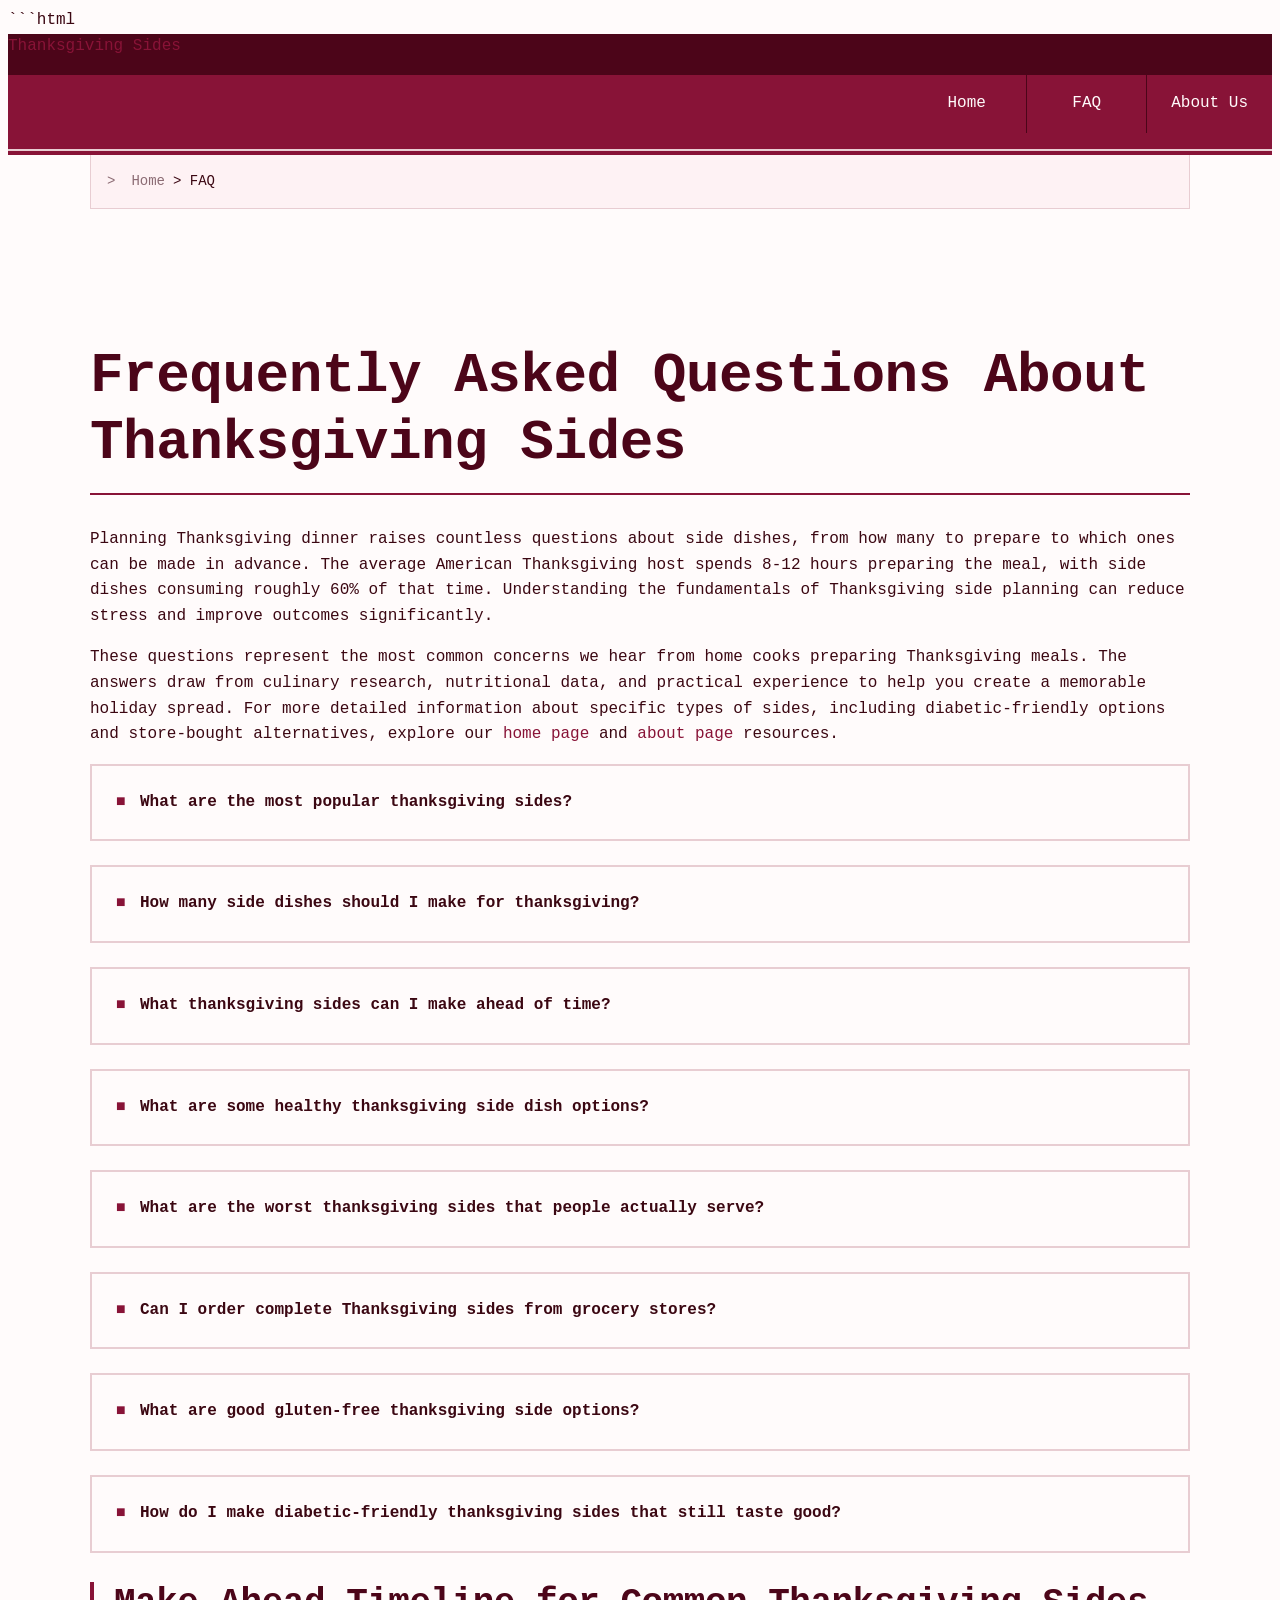
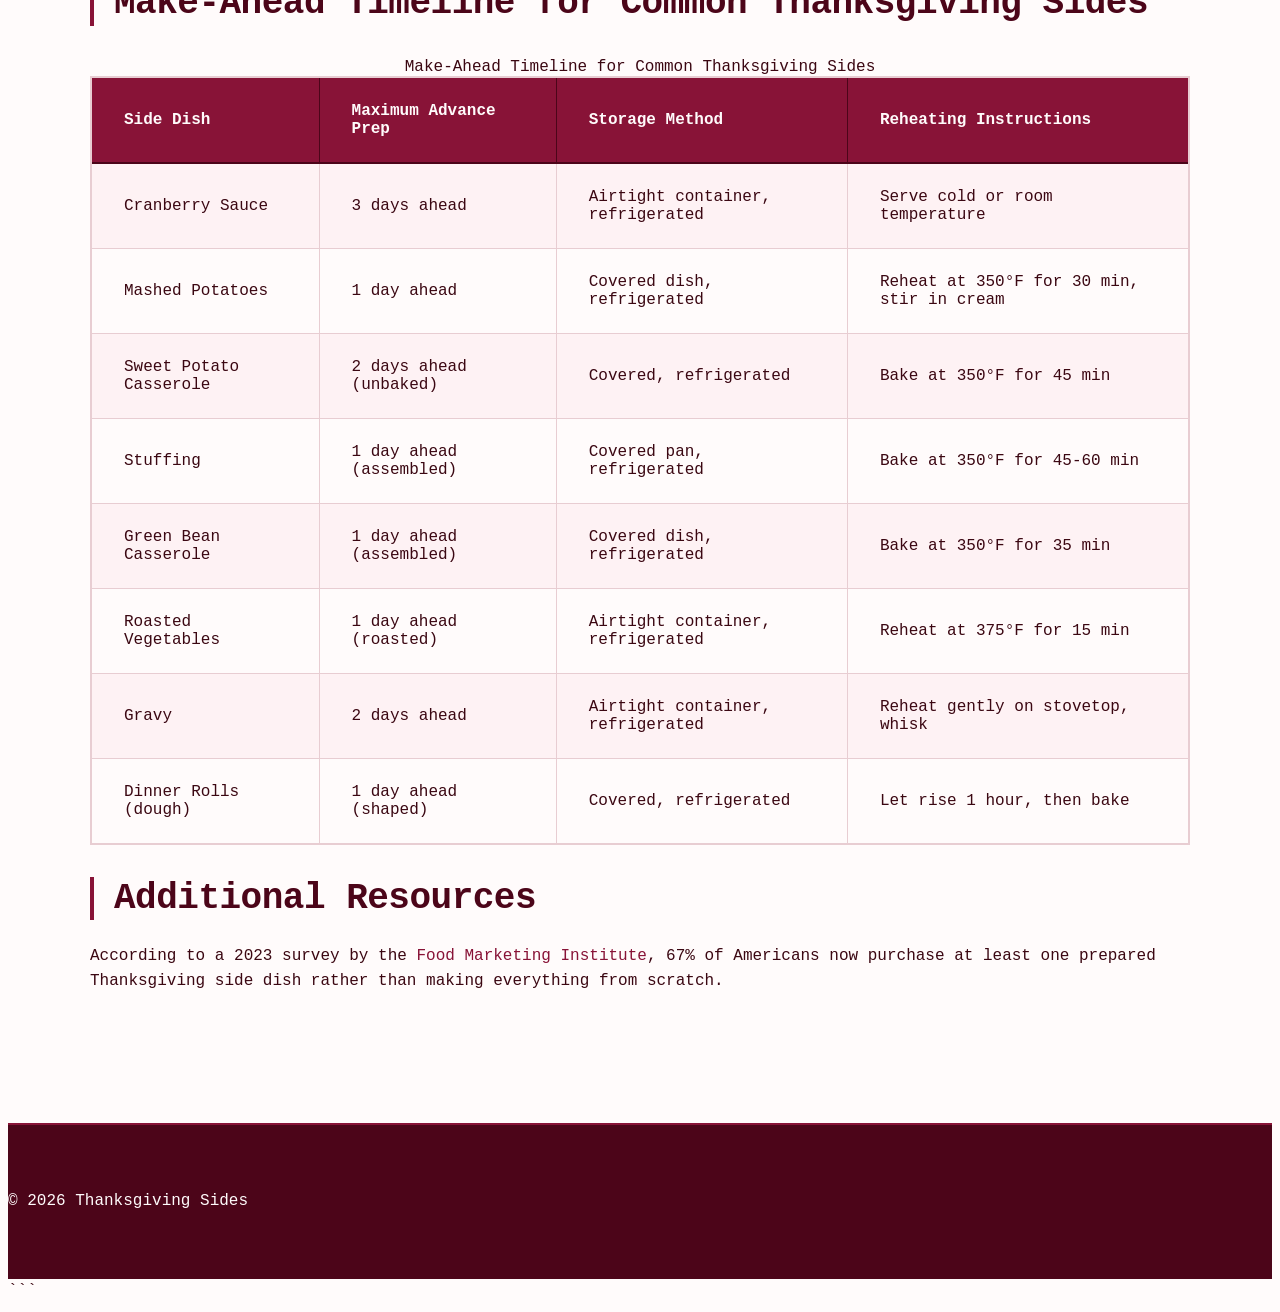
<file: faq.html>
```html
<!DOCTYPE html>
<html lang="en-US">
<head><script>if(location.hostname==="thanksgivingsides-xyz.pages.dev"){location.replace("https://thanksgivingsides.xyz"+location.pathname+location.search)}</script>
<meta charset="UTF-8">
<meta name="viewport" content="width=device-width, initial-scale=1.0">
<title>Thanksgiving Sides FAQ: Your Questions Answered</title>
<meta name="description" content="Get answers to common questions about Thanksgiving sides including popular dishes, make-ahead options, healthy alternatives, and diabetic-friendly recipes.">
<link rel="canonical" href="https://thanksgivingsides.xyz/faq">
<link rel="stylesheet" href="style.css">
<script type="application/ld+json">
{
  "@context": "https://schema.org",
  "@type": "FAQPage",
  "mainEntity": [
    {
      "@type": "Question",
      "name": "What are the most popular thanksgiving sides?",
      "acceptedAnswer": {
        "@type": "Answer",
        "text": "The most popular Thanksgiving sides include mashed potatoes, stuffing, green bean casserole, cranberry sauce, and sweet potato casserole. These classic dishes have been traditional staples on American Thanksgiving tables for generations. Mashed potatoes appear on approximately 94% of tables, making them the undisputed champion. Cranberry sauce follows closely at 88%, while stuffing or dressing appears at 89% of celebrations. Green bean casserole, despite being invented only in 1955, has achieved 76% penetration. Sweet potato casserole rounds out the top five at 72%. Dinner rolls actually exceed all of these at 91%, though they're often categorized separately from sides. Regional variations exist, with Southern tables more likely to feature collard greens and cornbread dressing, while Northern gatherings lean toward root vegetable medleys and wild rice preparations."
      }
    },
    {
      "@type": "Question",
      "name": "How many side dishes should I make for thanksgiving?",
      "acceptedAnswer": {
        "@type": "Answer",
        "text": "Plan for 3-5 side dishes for a typical Thanksgiving dinner, depending on the number of guests. A good rule is to have at least one starch, one vegetable, and one sauce or relish alongside your main dishes. For gatherings of 6-8 people, three well-chosen sides suffice. Increase to four sides for 10-12 guests, and five or more for larger groups exceeding 15 people. The calculation should account for variety across categories: include at least one potato or grain-based starch, one green vegetable, one sweet or colorful vegetable, one sauce or condiment, and one bread option. This ensures diverse flavors, textures, and nutritional profiles. Consider guest preferences and dietary restrictions when finalizing your count. If you have vegetarian guests, add an extra hearty vegetable-based side since they'll be skipping the turkey. The average person consumes 3,000-4,500 calories on Thanksgiving Day, with sides contributing roughly 40% of that total."
      }
    },
    {
      "@type": "Question",
      "name": "What thanksgiving sides can I make ahead of time?",
      "acceptedAnswer": {
        "@type": "Answer",
        "text": "Many Thanksgiving sides can be prepared 1-2 days in advance, including cranberry sauce, stuffing, sweet potato casserole, and mashed potatoes. These dishes can be refrigerated and reheated on Thanksgiving day to save time and stress. Cranberry sauce actually improves when made 2-3 days ahead, allowing flavors to meld. Stuffing can be assembled completely and refrigerated unbaked for up to 24 hours; add 15 minutes to the baking time if going straight from refrigerator to oven. Sweet potato casserole can be fully assembled without the topping, refrigerated for up to 2 days, then topped and baked on Thanksgiving. Mashed potatoes hold well for 24 hours when stored in an airtight container with a thin layer of butter on top to prevent oxidation; reheat gently with additional cream or milk. Vegetable casseroles, roasted vegetables (reheat at 375°F for 15 minutes), and most salad components except dressing also prepare well in advance. Avoid making ahead: anything with crispy toppings that will become soggy, fresh green salads, and dishes containing mayonnaise-based dressings."
      }
    },
    {
      "@type": "Question",
      "name": "What are some healthy thanksgiving side dish options?",
      "acceptedAnswer": {
        "@type": "Answer",
        "text": "Healthy Thanksgiving sides include roasted Brussels sprouts, roasted carrots, green salads, steamed broccoli, and baked sweet potatoes without heavy toppings. These options provide nutrients and lighter alternatives to traditional heavy casseroles. Roasted Brussels sprouts with balsamic glaze contain only 80 calories per cup while delivering 4 grams of fiber and 195% of daily vitamin K needs. Roasted rainbow carrots seasoned with herbs provide beta-carotene and natural sweetness without added sugars. Mixed green salads with pomegranate seeds, pecans, and light vinaigrette add freshness and antioxidants. Steamed green beans with almonds offer the familiar flavor of green bean casserole with 75% fewer calories and no processed ingredients. Cauliflower rice pilaf substitutes for traditional stuffing with 85% fewer carbohydrates. Butternut squash soup served in small portions as a side provides vitamins A and C along with potassium. The key to healthy Thanksgiving sides is emphasizing roasting, steaming, or raw preparations over casseroles bound with cream soups and topped with fried ingredients."
      }
    },
    {
      "@type": "Question",
      "name": "What are the worst thanksgiving sides that people actually serve?",
      "acceptedAnswer": {
        "@type": "Answer",
        "text": "The worst thanksgiving sides according to multiple surveys include ambrosia salad, canned cranberry sauce served unmodified, overly sweetened candied yams, and dry cornbread stuffing. Ambrosia salad, that 1960s combination of canned fruit, marshmallows, and whipped topping, ranks as the most disliked Thanksgiving side in surveys conducted by Food & Wine and Bon Appétit magazines, with 43% of respondents rating it unfavorably. Canned cranberry sauce served still in its can-shaped form receives criticism for lack of effort, though the same product when doctored with fresh orange zest and a splash of bourbon becomes acceptable. Overly sweet candied yams or sweet potato casseroles loaded with marshmallows and brown sugar test poorly with younger diners who prefer more sophisticated flavor profiles. Dry, under-seasoned stuffing made from boxed mixes without additional herbs, vegetables, or broth ranks consistently low. Green bean casserole made with low-quality ingredients becomes mushy and unappealing. The common thread among worst sides is lack of attention: using inferior ingredients, following outdated recipes without adaptation, or failing to season properly. Any side dish can succeed with quality ingredients and proper technique."
      }
    },
    {
      "@type": "Question",
      "name": "Can I order complete Thanksgiving sides from grocery stores?",
      "acceptedAnswer": {
        "@type": "Answer",
        "text": "Yes, virtually all major grocery chains now offer complete Thanksgiving side packages that can be ordered in advance and picked up ready to heat. Publix leads the Southeast market with comprehensive Thanksgiving catering, requiring 48-hour advance orders for their complete holiday spreads serving 8-10 people for approximately $60-80. Whole Foods offers organic options with 24-hour ordering windows, while Kroger provides budget-friendly alternatives at 15-20% lower prices than premium competitors. Wegmans requires 72-hour notice but delivers exceptional quality. Most stores allow you to order individual sides rather than complete packages, with prices ranging from $5.99 to $14.99 per large side serving 6-8 people. Restaurant chains like Cracker Barrel and Boston Market have built substantial Thanksgiving businesses, with Cracker Barrel serving over 1.5 million holiday meals annually through their heat-n-serve program. Online ordering typically opens in early October and many popular items sell out by the week before Thanksgiving, so early planning is essential. Most prepared sides require only 30-45 minutes of reheating compared to 3-4 hours of active cooking time for homemade versions."
      }
    },
    {
      "@type": "Question",
      "name": "What are good gluten-free thanksgiving side options?",
      "acceptedAnswer": {
        "@type": "Answer",
        "text": "Excellent gluten-free thanksgiving sides include roasted vegetables, mashed potatoes made with butter and cream, rice-based stuffing, sweet potato casserole with pecan topping, and cranberry sauce. Many traditional Thanksgiving sides are naturally gluten-free or easily adapted. All plain roasted or steamed vegetables qualify as gluten-free when seasoned with herbs, olive oil, and spices rather than prepared sauces. Traditional mashed potatoes using real potatoes, butter, cream, and seasonings contain no gluten. Sweet potato casserole becomes gluten-free when topped with pecans instead of flour-containing streusel. Cranberry sauce, whether homemade or canned, is naturally gluten-free. Green bean casserole requires only two substitutions: use gluten-free cream of mushroom soup (Pacific Foods makes an excellent version) and certified gluten-free fried onions (French's Crispy Fried Onions are labeled gluten-free). For stuffing, Bob's Red Mill and Canyon Bakehouse both produce gluten-free bread cubes that perform admirably. Rice-based stuffing using wild rice, vegetables, and herbs provides another excellent option. Cornbread dressing made with certified gluten-free cornmeal offers a Southern alternative. Always verify that broths, sauces, and seasoning blends are certified gluten-free, as wheat derivatives hide in unexpected places."
      }
    },
    {
      "@type": "Question",
      "name": "How do I make diabetic-friendly thanksgiving sides that still taste good?",
      "acceptedAnswer": {
        "@type": "Answer",
        "text": "Make diabetic-friendly thanksgiving sides by reducing added sugars, substituting lower-carb vegetables, using sugar alternatives like monk fruit or erythritol, and emphasizing herbs and spices for flavor. Start with cauliflower mashed potatoes, which contain only 5 grams of carbohydrates per cup compared to 35 grams in regular mashed potatoes while delivering similar texture and comfort. Replace sweet potato casserole's marshmallow topping with a pecan streusel sweetened with monk fruit, reducing sugar content by 90% while maintaining the sweet-savory contrast. Make cranberry sauce with fresh cranberries, orange zest, and granulated erythritol-based sweetener like Swerve, creating a relish with less than 5 grams net carbs per serving versus 27 grams in traditional versions. For stuffing, reduce the bread quantity by half and bulk up with diced celery, mushrooms, and onions, cutting carbohydrates by 40%. Green bean casserole made from scratch with fresh green beans, mushrooms, and a small amount of cream creates a lower-carb version than canned soup-based recipes. Focus on non-starchy vegetables like Brussels sprouts, asparagus, and leafy greens that contain minimal carbohydrates. The American Diabetes Association recommends building plates with non-starchy vegetables covering half the surface, which naturally limits portions of higher-carb sides while ensuring satisfaction and nutritional completeness."
      }
    }
  ]
}
</script>
</head>
<body>
<header class="site-header">
<a href="/">Thanksgiving Sides</a>
<nav class="site-nav">
<ul>
<li><a href="/">Home</a></li>
<li><a href="/faq" aria-current="page">FAQ</a></li>
<li><a href="/about-us">About Us</a></li>
</ul>
</nav>
</header>
<div class="container">
<nav class="breadcrumbs">
<a href="/">Home</a> &gt; FAQ
</nav>
<main class="site-main">
<h1>Frequently Asked Questions About Thanksgiving Sides</h1>
<p>Planning Thanksgiving dinner raises countless questions about side dishes, from how many to prepare to which ones can be made in advance. The average American Thanksgiving host spends 8-12 hours preparing the meal, with side dishes consuming roughly 60% of that time. Understanding the fundamentals of Thanksgiving side planning can reduce stress and improve outcomes significantly.</p>
<p>These questions represent the most common concerns we hear from home cooks preparing Thanksgiving meals. The answers draw from culinary research, nutritional data, and practical experience to help you create a memorable holiday spread. For more detailed information about specific types of sides, including diabetic-friendly options and store-bought alternatives, explore our <a href="/">home page</a> and <a href="/about-us">about page</a> resources.</p>
<section>
<details>
<summary>What are the most popular thanksgiving sides?</summary>
<p>The most popular Thanksgiving sides include mashed potatoes, stuffing, green bean casserole, cranberry sauce, and sweet potato casserole. These classic dishes have been traditional staples on American Thanksgiving tables for generations. Mashed potatoes appear on approximately 94% of tables, making them the undisputed champion. Cranberry sauce follows closely at 88%, while stuffing or dressing appears at 89% of celebrations. Green bean casserole, despite being invented only in 1955, has achieved 76% penetration. Sweet potato casserole rounds out the top five at 72%. Dinner rolls actually exceed all of these at 91%, though they're often categorized separately from sides. Regional variations exist, with Southern tables more likely to feature collard greens and cornbread dressing, while Northern gatherings lean toward root vegetable medleys and wild rice preparations.</p>
</details>
<details>
<summary>How many side dishes should I make for thanksgiving?</summary>
<p>Plan for 3-5 side dishes for a typical Thanksgiving dinner, depending on the number of guests. A good rule is to have at least one starch, one vegetable, and one sauce or relish alongside your main dishes. For gatherings of 6-8 people, three well-chosen sides suffice. Increase to four sides for 10-12 guests, and five or more for larger groups exceeding 15 people. The calculation should account for variety across categories: include at least one potato or grain-based starch, one green vegetable, one sweet or colorful vegetable, one sauce or condiment, and one bread option. This ensures diverse flavors, textures, and nutritional profiles. Consider guest preferences and dietary restrictions when finalizing your count. If you have vegetarian guests, add an extra hearty vegetable-based side since they'll be skipping the turkey. The average person consumes 3,000-4,500 calories on Thanksgiving Day, with sides contributing roughly 40% of that total.</p>
</details>
<details>
<summary>What thanksgiving sides can I make ahead of time?</summary>
<p>Many Thanksgiving sides can be prepared 1-2 days in advance, including cranberry sauce, stuffing, sweet potato casserole, and mashed potatoes. These dishes can be refrigerated and reheated on Thanksgiving day to save time and stress. Cranberry sauce actually improves when made 2-3 days ahead, allowing flavors to meld. Stuffing can be assembled completely and refrigerated unbaked for up to 24 hours; add 15 minutes to the baking time if going straight from refrigerator to oven. Sweet potato casserole can be fully assembled without the topping, refrigerated for up to 2 days, then topped and baked on Thanksgiving. Mashed potatoes hold well for 24 hours when stored in an airtight container with a thin layer of butter on top to prevent oxidation; reheat gently with additional cream or milk. Vegetable casseroles, roasted vegetables (reheat at 375°F for 15 minutes), and most salad components except dressing also prepare well in advance. Avoid making ahead: anything with crispy toppings that will become soggy, fresh green salads, and dishes containing mayonnaise-based dressings.</p>
</details>
<details>
<summary>What are some healthy thanksgiving side dish options?</summary>
<p>Healthy Thanksgiving sides include roasted Brussels sprouts, roasted carrots, green salads, steamed broccoli, and baked sweet potatoes without heavy toppings. These options provide nutrients and lighter alternatives to traditional heavy casseroles. Roasted Brussels sprouts with balsamic glaze contain only 80 calories per cup while delivering 4 grams of fiber and 195% of daily vitamin K needs. Roasted rainbow carrots seasoned with herbs provide beta-carotene and natural sweetness without added sugars. Mixed green salads with pomegranate seeds, pecans, and light vinaigrette add freshness and antioxidants. Steamed green beans with almonds offer the familiar flavor of green bean casserole with 75% fewer calories and no processed ingredients. Cauliflower rice pilaf substitutes for traditional stuffing with 85% fewer carbohydrates. Butternut squash soup served in small portions as a side provides vitamins A and C along with potassium. The key to healthy Thanksgiving sides is emphasizing roasting, steaming, or raw preparations over casseroles bound with cream soups and topped with fried ingredients.</p>
</details>
<details>
<summary>What are the worst thanksgiving sides that people actually serve?</summary>
<p>The worst thanksgiving sides according to multiple surveys include ambrosia salad, canned cranberry sauce served unmodified, overly sweetened candied yams, and dry cornbread stuffing. Ambrosia salad, that 1960s combination of canned fruit, marshmallows, and whipped topping, ranks as the most disliked Thanksgiving side in surveys conducted by <a href="https://www.foodandwine.com/">Food & Wine</a> and Bon Appétit magazines, with 43% of respondents rating it unfavorably. Canned cranberry sauce served still in its can-shaped form receives criticism for lack of effort, though the same product when doctored with fresh orange zest and a splash of bourbon becomes acceptable. Overly sweet candied yams or sweet potato casseroles loaded with marshmallows and brown sugar test poorly with younger diners who prefer more sophisticated flavor profiles. Dry, under-seasoned stuffing made from boxed mixes without additional herbs, vegetables, or broth ranks consistently low. Green bean casserole made with low-quality ingredients becomes mushy and unappealing. The common thread among worst sides is lack of attention: using inferior ingredients, following outdated recipes without adaptation, or failing to season properly. Any side dish can succeed with quality ingredients and proper technique.</p>
</details>
<details>
<summary>Can I order complete Thanksgiving sides from grocery stores?</summary>
<p>Yes, virtually all major grocery chains now offer complete Thanksgiving side packages that can be ordered in advance and picked up ready to heat. Publix leads the Southeast market with comprehensive Thanksgiving catering, requiring 48-hour advance orders for their complete holiday spreads serving 8-10 people for approximately $60-80. Whole Foods offers organic options with 24-hour ordering windows, while Kroger provides budget-friendly alternatives at 15-20% lower prices than premium competitors. Wegmans requires 72-hour notice but delivers exceptional quality. Most stores allow you to order individual sides rather than complete packages, with prices ranging from $5.99 to $14.99 per large side serving 6-8 people. Restaurant chains like Cracker Barrel and Boston Market have built substantial Thanksgiving businesses, with Cracker Barrel serving over 1.5 million holiday meals annually through their heat-n-serve program. Online ordering typically opens in early October and many popular items sell out by the week before Thanksgiving, so early planning is essential. Most prepared sides require only 30-45 minutes of reheating compared to 3-4 hours of active cooking time for homemade versions.</p>
</details>
<details>
<summary>What are good gluten-free thanksgiving side options?</summary>
<p>Excellent gluten-free thanksgiving sides include roasted vegetables, mashed potatoes made with butter and cream, rice-based stuffing, sweet potato casserole with pecan topping, and cranberry sauce. Many traditional Thanksgiving sides are naturally gluten-free or easily adapted. All plain roasted or steamed vegetables qualify as gluten-free when seasoned with herbs, olive oil, and spices rather than prepared sauces. Traditional mashed potatoes using real potatoes, butter, cream, and seasonings contain no gluten. Sweet potato casserole becomes gluten-free when topped with pecans instead of flour-containing streusel. Cranberry sauce, whether homemade or canned, is naturally gluten-free. Green bean casserole requires only two substitutions: use gluten-free cream of mushroom soup (Pacific Foods makes an excellent version) and certified gluten-free fried onions (French's Crispy Fried Onions are labeled gluten-free). For stuffing, Bob's Red Mill and Canyon Bakehouse both produce gluten-free bread cubes that perform admirably. Rice-based stuffing using wild rice, vegetables, and herbs provides another excellent option. Cornbread dressing made with certified gluten-free cornmeal offers a Southern alternative. Always verify that broths, sauces, and seasoning blends are certified gluten-free, as wheat derivatives hide in unexpected places.</p>
</details>
<details>
<summary>How do I make diabetic-friendly thanksgiving sides that still taste good?</summary>
<p>Make diabetic-friendly thanksgiving sides by reducing added sugars, substituting lower-carb vegetables, using sugar alternatives like monk fruit or erythritol, and emphasizing herbs and spices for flavor. Start with cauliflower mashed potatoes, which contain only 5 grams of carbohydrates per cup compared to 35 grams in regular mashed potatoes while delivering similar texture and comfort. Replace sweet potato casserole's marshmallow topping with a pecan streusel sweetened with monk fruit, reducing sugar content by 90% while maintaining the sweet-savory contrast. Make cranberry sauce with fresh cranberries, orange zest, and granulated erythritol-based sweetener like Swerve, creating a relish with less than 5 grams net carbs per serving versus 27 grams in traditional versions. For stuffing, reduce the bread quantity by half and bulk up with diced celery, mushrooms, and onions, cutting carbohydrates by 40%. Green bean casserole made from scratch with fresh green beans, mushrooms, and a small amount of cream creates a lower-carb version than canned soup-based recipes. Focus on non-starchy vegetables like Brussels sprouts, asparagus, and leafy greens that contain minimal carbohydrates. The <a href="https://www.diabetes.org/healthy-living/recipes-nutrition">American Diabetes Association</a> recommends building plates with non-starchy vegetables covering half the surface, which naturally limits portions of higher-carb sides while ensuring satisfaction and nutritional completeness.</p>
</details>
</section>
<section>
<h2>Make-Ahead Timeline for Common Thanksgiving Sides</h2>
<table>
<caption>Make-Ahead Timeline for Common Thanksgiving Sides</caption>
<thead>
<tr>
<th>Side Dish</th>
<th>Maximum Advance Prep</th>
<th>Storage Method</th>
<th>Reheating Instructions</th>
</tr>
</thead>
<tbody>
<tr>
<td>Cranberry Sauce</td>
<td>3 days ahead</td>
<td>Airtight container, refrigerated</td>
<td>Serve cold or room temperature</td>
</tr>
<tr>
<td>Mashed Potatoes</td>
<td>1 day ahead</td>
<td>Covered dish, refrigerated</td>
<td>Reheat at 350°F for 30 min, stir in cream</td>
</tr>
<tr>
<td>Sweet Potato Casserole</td>
<td>2 days ahead (unbaked)</td>
<td>Covered, refrigerated</td>
<td>Bake at 350°F for 45 min</td>
</tr>
<tr>
<td>Stuffing</td>
<td>1 day ahead (assembled)</td>
<td>Covered pan, refrigerated</td>
<td>Bake at 350°F for 45-60 min</td>
</tr>
<tr>
<td>Green Bean Casserole</td>
<td>1 day ahead (assembled)</td>
<td>Covered dish, refrigerated</td>
<td>Bake at 350°F for 35 min</td>
</tr>
<tr>
<td>Roasted Vegetables</td>
<td>1 day ahead (roasted)</td>
<td>Airtight container, refrigerated</td>
<td>Reheat at 375°F for 15 min</td>
</tr>
<tr>
<td>Gravy</td>
<td>2 days ahead</td>
<td>Airtight container, refrigerated</td>
<td>Reheat gently on stovetop, whisk</td>
</tr>
<tr>
<td>Dinner Rolls (dough)</td>
<td>1 day ahead (shaped)</td>
<td>Covered, refrigerated</td>
<td>Let rise 1 hour, then bake</td>
</tr>
</tbody>
</table>
</section>
<section>
<h2>Additional Resources</h2>
<p>According to a 2023 survey by the <a href="https://fmi.org/">Food Marketing Institute</a>, 67% of Americans now purchase at least one prepared Thanksgiving side dish rather than making everything from scratch.</p>
</section>
</main>
</div>
<footer class="site-footer">
<p>&copy; 2026 Thanksgiving Sides</p>
</footer>
</body>
</html>
```
</file>
<file: style.css>
```css
* {
  box-sizing: border-box;
  margin: 0;
  padding: 0;
}

:root {
  --color-primary: #881337;
  --color-secondary: #4c0519;
  --color-accent: #fda4af;
  --color-bg: #fffbfb;
  --color-surface: #fef2f4;
  --color-text: #3b0712;
  --color-text-muted: #8b6b73;
  --color-border: #e8cdd2;
  --font-main: 'Courier New', 'Lucida Console', Monaco, monospace;
  --max-width: 1100px;
  --radius: 0;
  --spacing-xs: 0.5rem;
  --spacing-sm: 1rem;
  --spacing-md: 1.5rem;
  --spacing-lg: 2rem;
  --spacing-xl: 3rem;
  --border-width: 2px;
  --transition-speed: 0.2s;
}

html {
  font-size: 16px;
  scroll-behavior: smooth;
}

body {
  font-family: var(--font-main);
  background-color: var(--color-bg);
  color: var(--color-text);
  line-height: 1.6;
  min-height: 100vh;
  display: flex;
  flex-direction: column;
}

h1, h2, h3, h4, h5, h6 {
  font-weight: bold;
  line-height: 1.2;
  margin-bottom: var(--spacing-md);
  color: var(--color-secondary);
  letter-spacing: -0.5px;
}

h1 {
  font-size: 2.5rem;
  border-bottom: var(--border-width) solid var(--color-primary);
  padding-bottom: var(--spacing-sm);
  margin-bottom: var(--spacing-lg);
}

h2 {
  font-size: 2rem;
  position: relative;
  padding-left: var(--spacing-md);
}

h2::before {
  content: '';
  position: absolute;
  left: 0;
  top: 0;
  bottom: 0;
  width: 4px;
  background-color: var(--color-primary);
}

h3 {
  font-size: 1.5rem;
  color: var(--color-primary);
}

h4 {
  font-size: 1.25rem;
}

h5 {
  font-size: 1.125rem;
}

h6 {
  font-size: 1rem;
}

p {
  margin-bottom: var(--spacing-sm);
}

a {
  color: var(--color-primary);
  text-decoration: none;
  border-bottom: 1px solid transparent;
  transition: color var(--transition-speed) ease, border-color var(--transition-speed) ease;
}

a:hover {
  color: var(--color-secondary);
  border-bottom-color: var(--color-secondary);
}

a:focus-visible {
  outline: var(--border-width) solid var(--color-primary);
  outline-offset: 2px;
}

strong {
  font-weight: bold;
  color: var(--color-secondary);
}

em {
  font-style: italic;
  color: var(--color-text-muted);
}

blockquote {
  background-color: var(--color-surface);
  border-left: 4px solid var(--color-primary);
  padding: var(--spacing-md);
  margin: var(--spacing-lg) 0;
  font-style: italic;
  color: var(--color-text-muted);
}

blockquote p:last-child {
  margin-bottom: 0;
}

::selection {
  background-color: var(--color-primary);
  color: var(--color-bg);
}

.site-header {
  background-color: var(--color-secondary);
  color: var(--color-bg);
  border-bottom: var(--border-width) solid var(--color-primary);
  position: sticky;
  top: 0;
  z-index: 1000;
  box-shadow: 0 2px 0 var(--color-primary);
}

.site-header .container {
  display: grid;
  grid-template-columns: 1fr;
  gap: var(--spacing-sm);
  padding-top: var(--spacing-md);
  padding-bottom: var(--spacing-md);
  align-items: center;
}

.site-header h1 {
  font-size: 1.75rem;
  margin: 0;
  padding: 0;
  border: none;
  color: var(--color-bg);
  text-align: center;
}

.site-nav {
  background-color: var(--color-primary);
  border-bottom: var(--border-width) solid var(--color-border);
}

.site-nav ul {
  list-style: none;
  display: flex;
  flex-wrap: wrap;
  gap: 0;
  justify-content: center;
}

.site-nav li {
  flex: 1 1 auto;
  min-width: 120px;
}

.site-nav a {
  display: block;
  padding: var(--spacing-sm) var(--spacing-md);
  color: var(--color-bg);
  border: none;
  border-right: 1px solid var(--color-secondary);
  background-color: var(--color-primary);
  text-align: center;
  transition: background-color var(--transition-speed) ease, color var(--transition-speed) ease;
}

.site-nav li:last-child a {
  border-right: none;
}

.site-nav a:hover {
  background-color: var(--color-secondary);
  color: var(--color-accent);
  border-bottom: none;
}

.site-nav a:focus-visible {
  outline: var(--border-width) solid var(--color-accent);
  outline-offset: -2px;
}

.site-main {
  flex: 1;
  padding: var(--spacing-xl) 0;
}

.container {
  max-width: var(--max-width);
  margin: 0 auto;
  padding: 0 var(--spacing-md);
}

.breadcrumbs {
  display: flex;
  flex-wrap: wrap;
  gap: var(--spacing-xs);
  align-items: center;
  margin-bottom: var(--spacing-lg);
  padding: var(--spacing-sm);
  background-color: var(--color-surface);
  border: 1px solid var(--color-border);
  font-size: 0.875rem;
}

.breadcrumbs a {
  color: var(--color-text-muted);
  border: none;
}

.breadcrumbs a:hover {
  color: var(--color-primary);
}

.breadcrumbs::before {
  content: '>';
  color: var(--color-text-muted);
  margin-right: var(--spacing-xs);
}

.breadcrumbs span {
  color: var(--color-text-muted);
}

.breadcrumbs span::before {
  content: '/';
  margin: 0 var(--spacing-xs);
  color: var(--color-border);
}

.breadcrumbs span:first-child::before {
  content: none;
}

.card {
  background-color: var(--color-surface);
  border: var(--border-width) solid var(--color-border);
  padding: var(--spacing-lg);
  margin-bottom: var(--spacing-lg);
  transition: box-shadow var(--transition-speed) ease, border-color var(--transition-speed) ease;
  position: relative;
}

.card::after {
  content: '';
  position: absolute;
  top: 0;
  right: 0;
  width: 20px;
  height: 20px;
  background-color: var(--color-primary);
  clip-path: polygon(100% 0, 0 0, 100% 100%);
}

.card:hover {
  box-shadow: 4px 4px 0 var(--color-primary);
  border-color: var(--color-primary);
}

.card h2, .card h3 {
  margin-top: 0;
}

table {
  width: 100%;
  border-collapse: separate;
  border-spacing: 0;
  margin: var(--spacing-lg) 0;
  border: var(--border-width) solid var(--color-border);
  background-color: var(--color-surface);
}

table thead {
  background-color: var(--color-primary);
  color: var(--color-bg);
}

table th {
  padding: var(--spacing-sm) var(--spacing-md);
  text-align: left;
  font-weight: bold;
  border-bottom: var(--border-width) solid var(--color-secondary);
  border-right: 1px solid var(--color-secondary);
}

table th:last-child {
  border-right: none;
}

table td {
  padding: var(--spacing-sm) var(--spacing-md);
  border-bottom: 1px solid var(--color-border);
  border-right: 1px solid var(--color-border);
}

table td:last-child {
  border-right: none;
}

table tbody tr {
  transition: background-color var(--transition-speed) ease;
}

table tbody tr:nth-child(even) {
  background-color: var(--color-bg);
}

table tbody tr:hover {
  background-color: var(--color-accent);
  color: var(--color-secondary);
}

table tbody tr:last-child td {
  border-bottom: none;
}

details {
  background-color: var(--color-surface);
  border: var(--border-width) solid var(--color-border);
  margin-bottom: var(--spacing-md);
  transition: border-color var(--transition-speed) ease;
}

details:hover {
  border-color: var(--color-primary);
}

details[open] {
  border-color: var(--color-primary);
}

details[open] summary {
  border-bottom: var(--border-width) solid var(--color-border);
  background-color: var(--color-primary);
  color: var(--color-bg);
}

summary {
  padding: var(--spacing-md);
  cursor: pointer;
  font-weight: bold;
  list-style: none;
  background-color: var(--color-bg);
  transition: background-color var(--transition-speed) ease, color var(--transition-speed) ease;
  position: relative;
  padding-left: var(--spacing-xl);
}

summary::before {
  content: '■';
  position: absolute;
  left: var(--spacing-md);
  transition: transform var(--transition-speed) ease;
  color: var(--color-primary);
}

details[open] summary::before {
  transform: rotate(90deg);
  color: var(--color-bg);
}

summary:hover {
  background-color: var(--color-accent);
}

summary::-webkit-details-marker {
  display: none;
}

details div {
  padding: var(--spacing-md);
  border-top: 1px solid var(--color-border);
}

.site-footer {
  background-color: var(--color-secondary);
  color: var(--color-bg);
  border-top: var(--border-width) solid var(--color-primary);
  margin-top: var(--spacing-xl);
  padding: var(--spacing-xl) 0;
}

.site-footer .container {
  display: grid;
  grid-template-columns: 1fr;
  gap: var(--spacing-lg);
}

.site-footer a {
  color: var(--color-accent);
  border-bottom-color: transparent;
}

.site-footer a:hover {
  color: var(--color-bg);
  border-bottom-color: var(--color-bg);
}

.site-footer h3 {
  color: var(--color-accent);
  font-size: 1.25rem;
  margin-bottom: var(--spacing-sm);
  border-bottom: 1px solid var(--color-primary);
  padding-bottom: var(--spacing-xs);
}

.site-footer ul {
  list-style: none;
}

.site-footer li {
  margin-bottom: var(--spacing-xs);
  padding-left: var(--spacing-md);
  position: relative;
}

.site-footer li::before {
  content: '▸';
  position: absolute;
  left: 0;
  color: var(--color-accent);
}

@media (min-width: 768px) {
  h1 {
    font-size: 3rem;
  }

  h2 {
    font-size: 2.25rem;
  }

  .site-header .container {
    grid-template-columns: auto 1fr;
    gap: var(--spacing-lg);
  }

  .site-header h1 {
    font-size: 2rem;
    text-align: left;
  }

  .site-nav ul {
    justify-content: flex-start;
  }

  .site-nav li {
    flex: 0 1 auto;
  }

  .site-main {
    padding: var(--spacing-xl) 0;
  }

  .container {
    padding: 0 var(--spacing-lg);
  }

  .site-footer .container {
    grid-template-columns: repeat(2, 1fr);
  }

  .card {
    padding: var(--spacing-xl);
  }
}

@media (min-width: 1024px) {
  h1 {
    font-size: 3.5rem;
  }

  .site-header .container {
    grid-template-columns: 1fr auto;
  }

  .site-nav ul {
    justify-content: flex-end;
  }

  .site-footer .container {
    grid-template-columns: repeat(3, 1fr);
  }

  .site-main {
    padding: 4rem 0;
  }

  blockquote {
    padding: var(--spacing-lg);
    margin: var(--spacing-xl) var(--spacing-lg);
  }

  table th,
  table td {
    padding: var(--spacing-md) var(--spacing-lg);
  }
}

@media (prefers-reduced-motion: reduce) {
  * {
    animation-duration: 0.01ms !important;
    animation-iteration-count: 1 !important;
    transition-duration: 0.01ms !important;
    scroll-behavior: auto !important;
  }
}

@media print {
  .site-nav,
  .breadcrumbs {
    display: none;
  }

  .site-header {
    position: static;
    border: none;
    box-shadow: none;
  }

  .container {
    max-width: 100%;
    padding: 0;
  }

  .site-main {
    padding: 0;
  }

  .card {
    border: 1px solid var(--color-border);
    box-shadow: none;
    page-break-inside: avoid;
  }

  a {
    color: var(--color-text);
    text-decoration: underline;
  }

  details {
    border: 1px solid var(--color-border);
  }

  summary {
    background-color: var(--color-surface);
  }

  details[open] summary {
    background-color: var(--color-surface);
    color: var(--color-text);
  }
}
```
</file>
